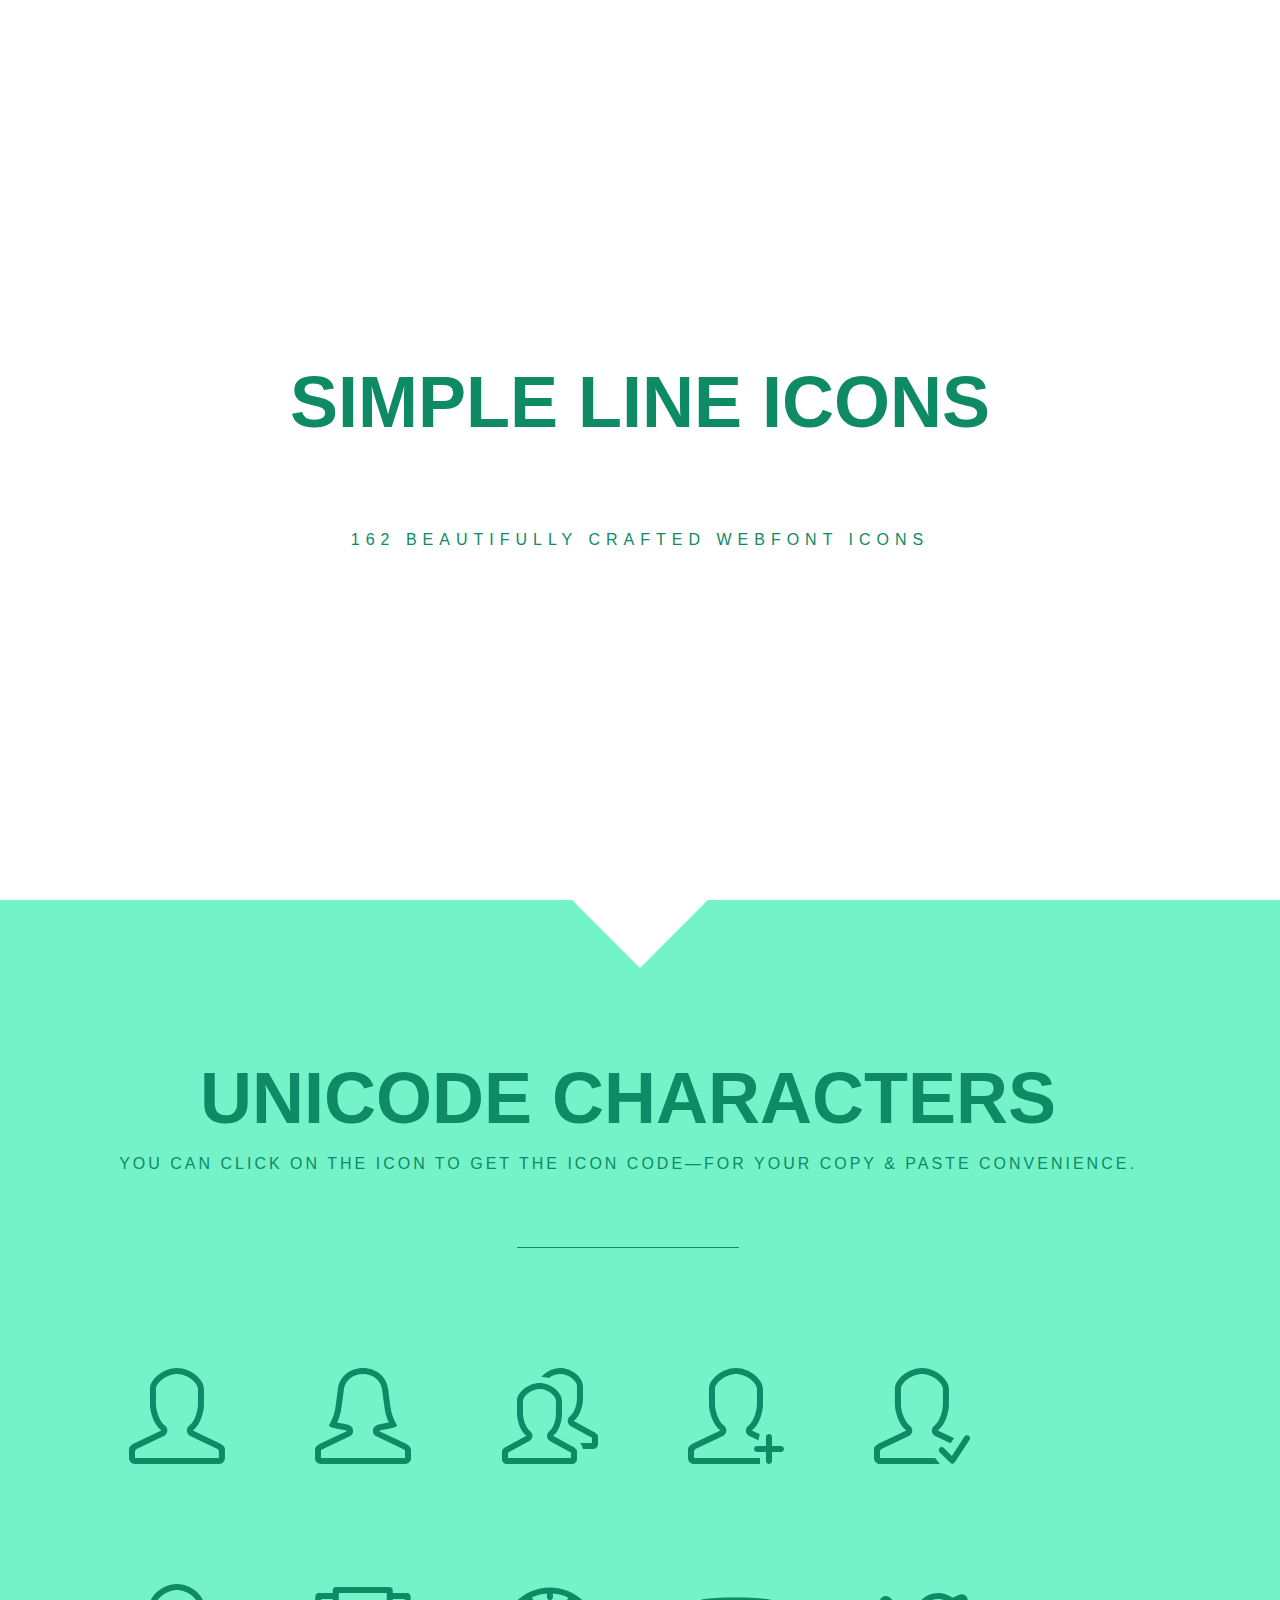
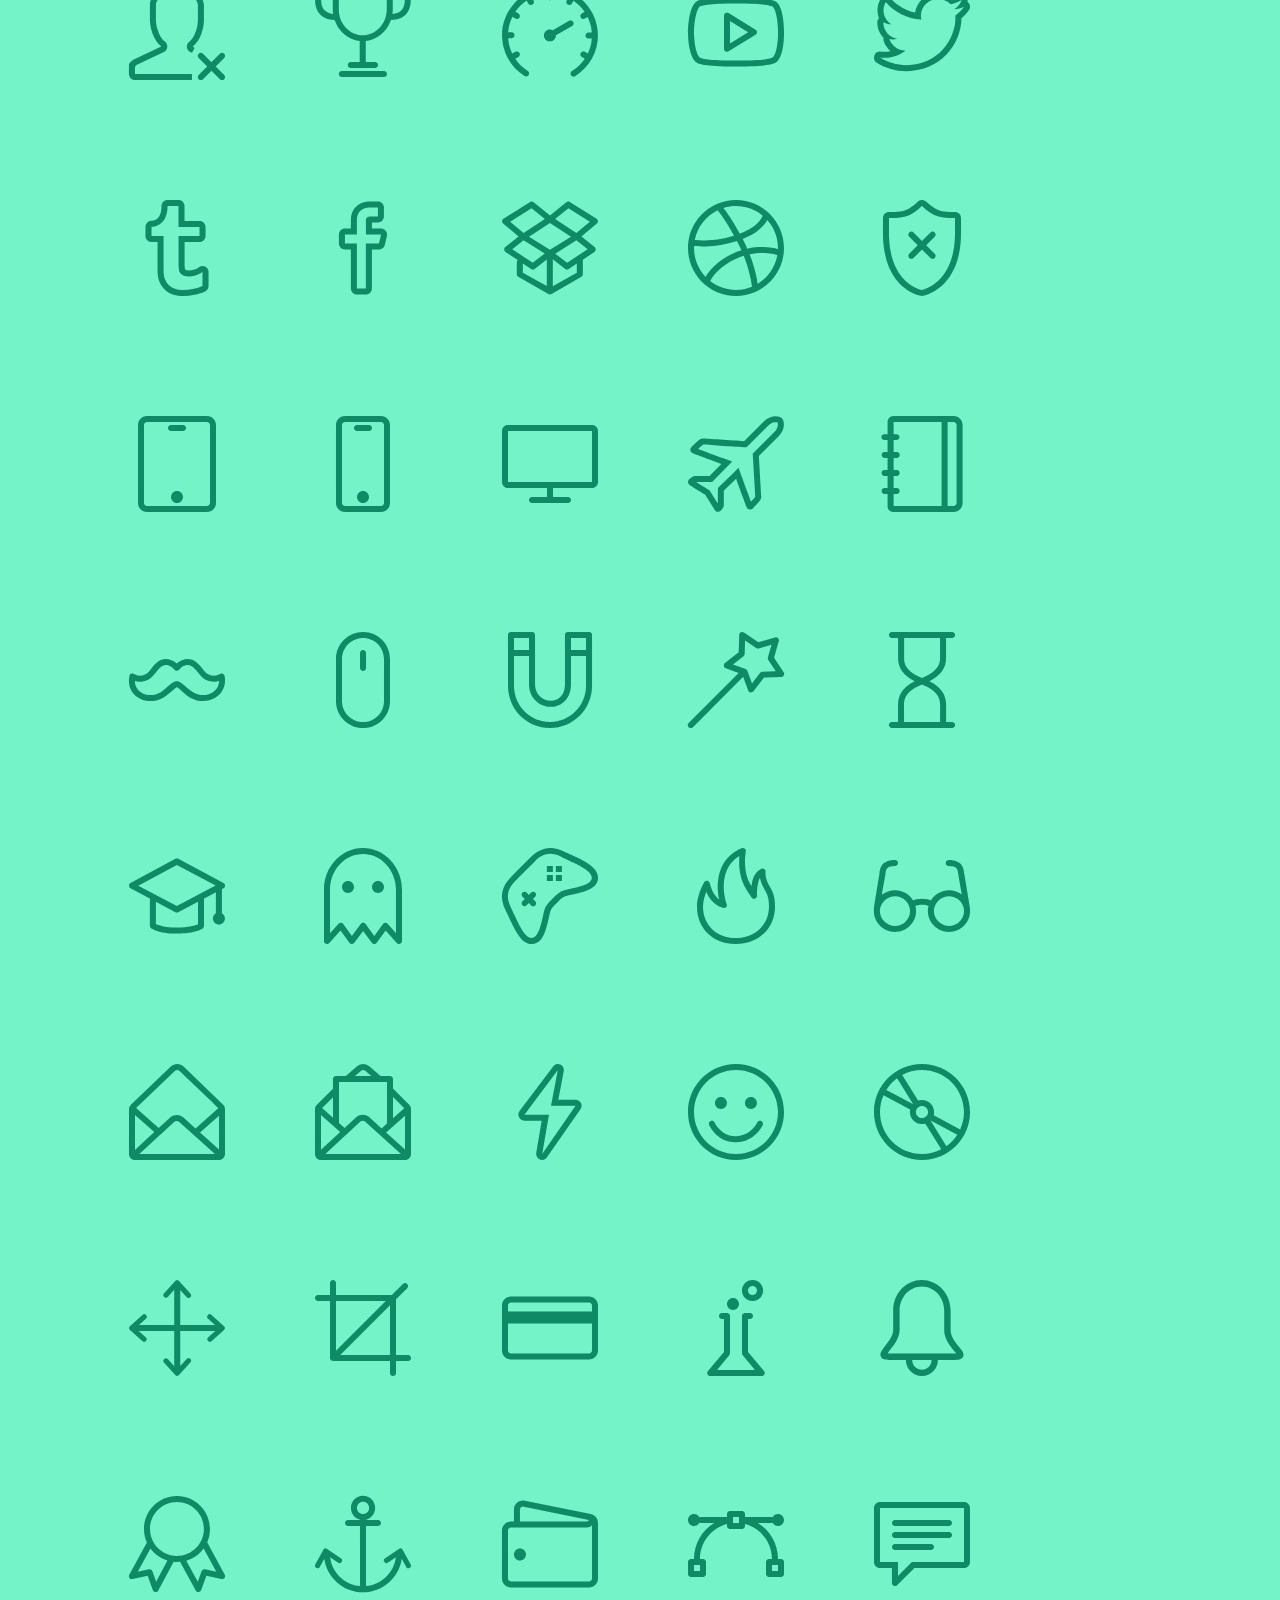
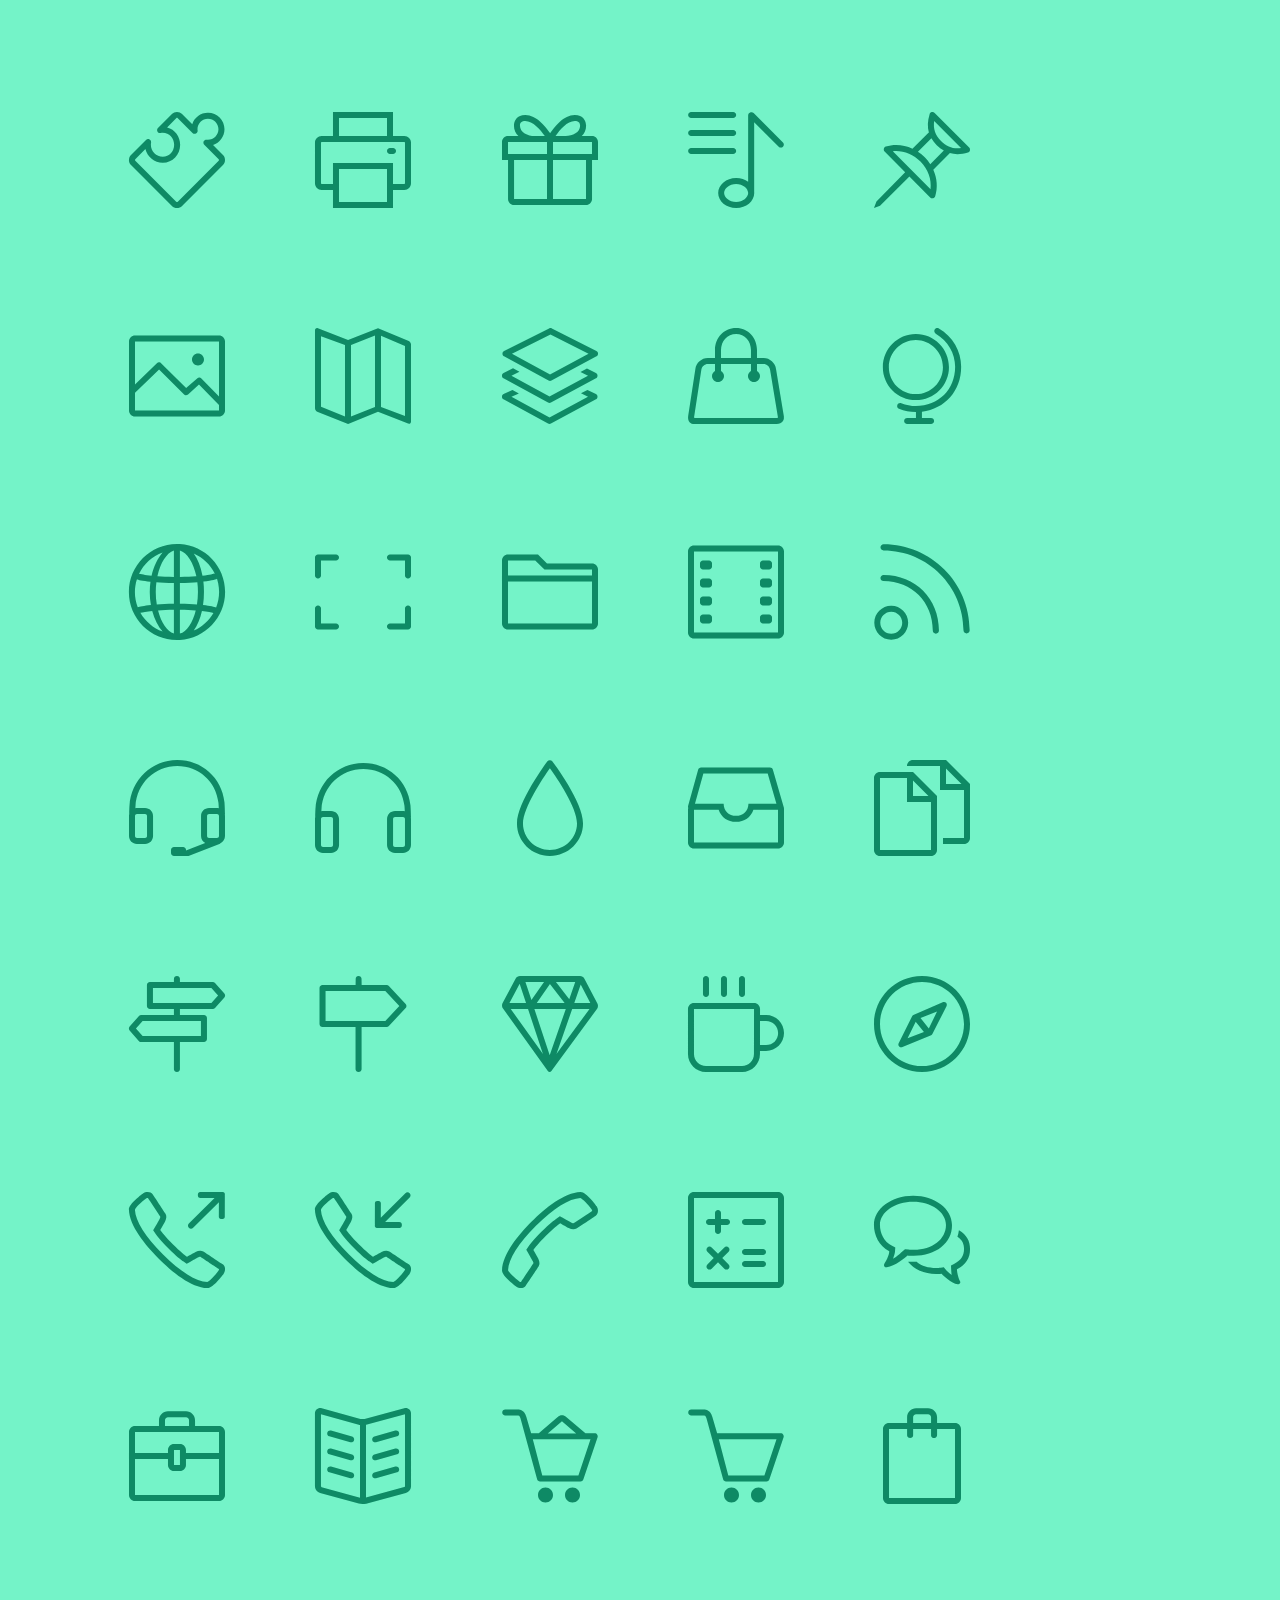
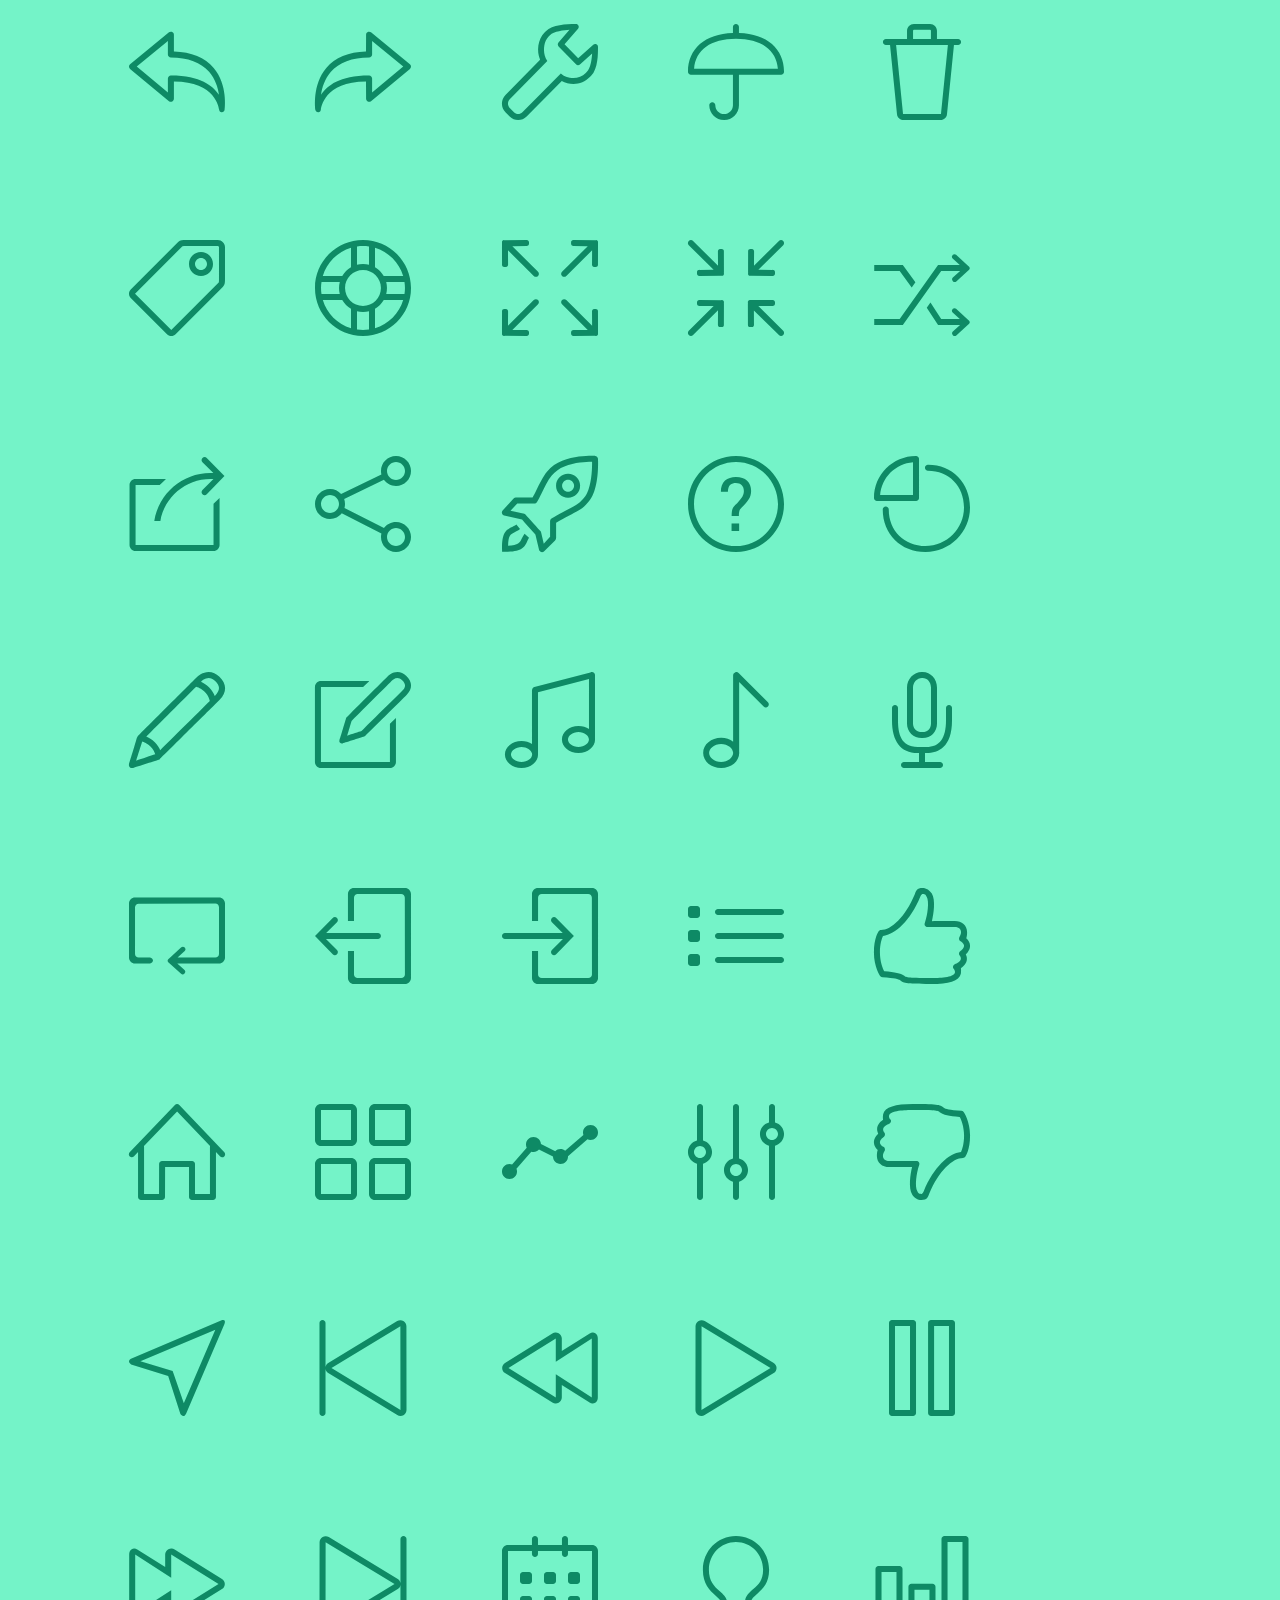
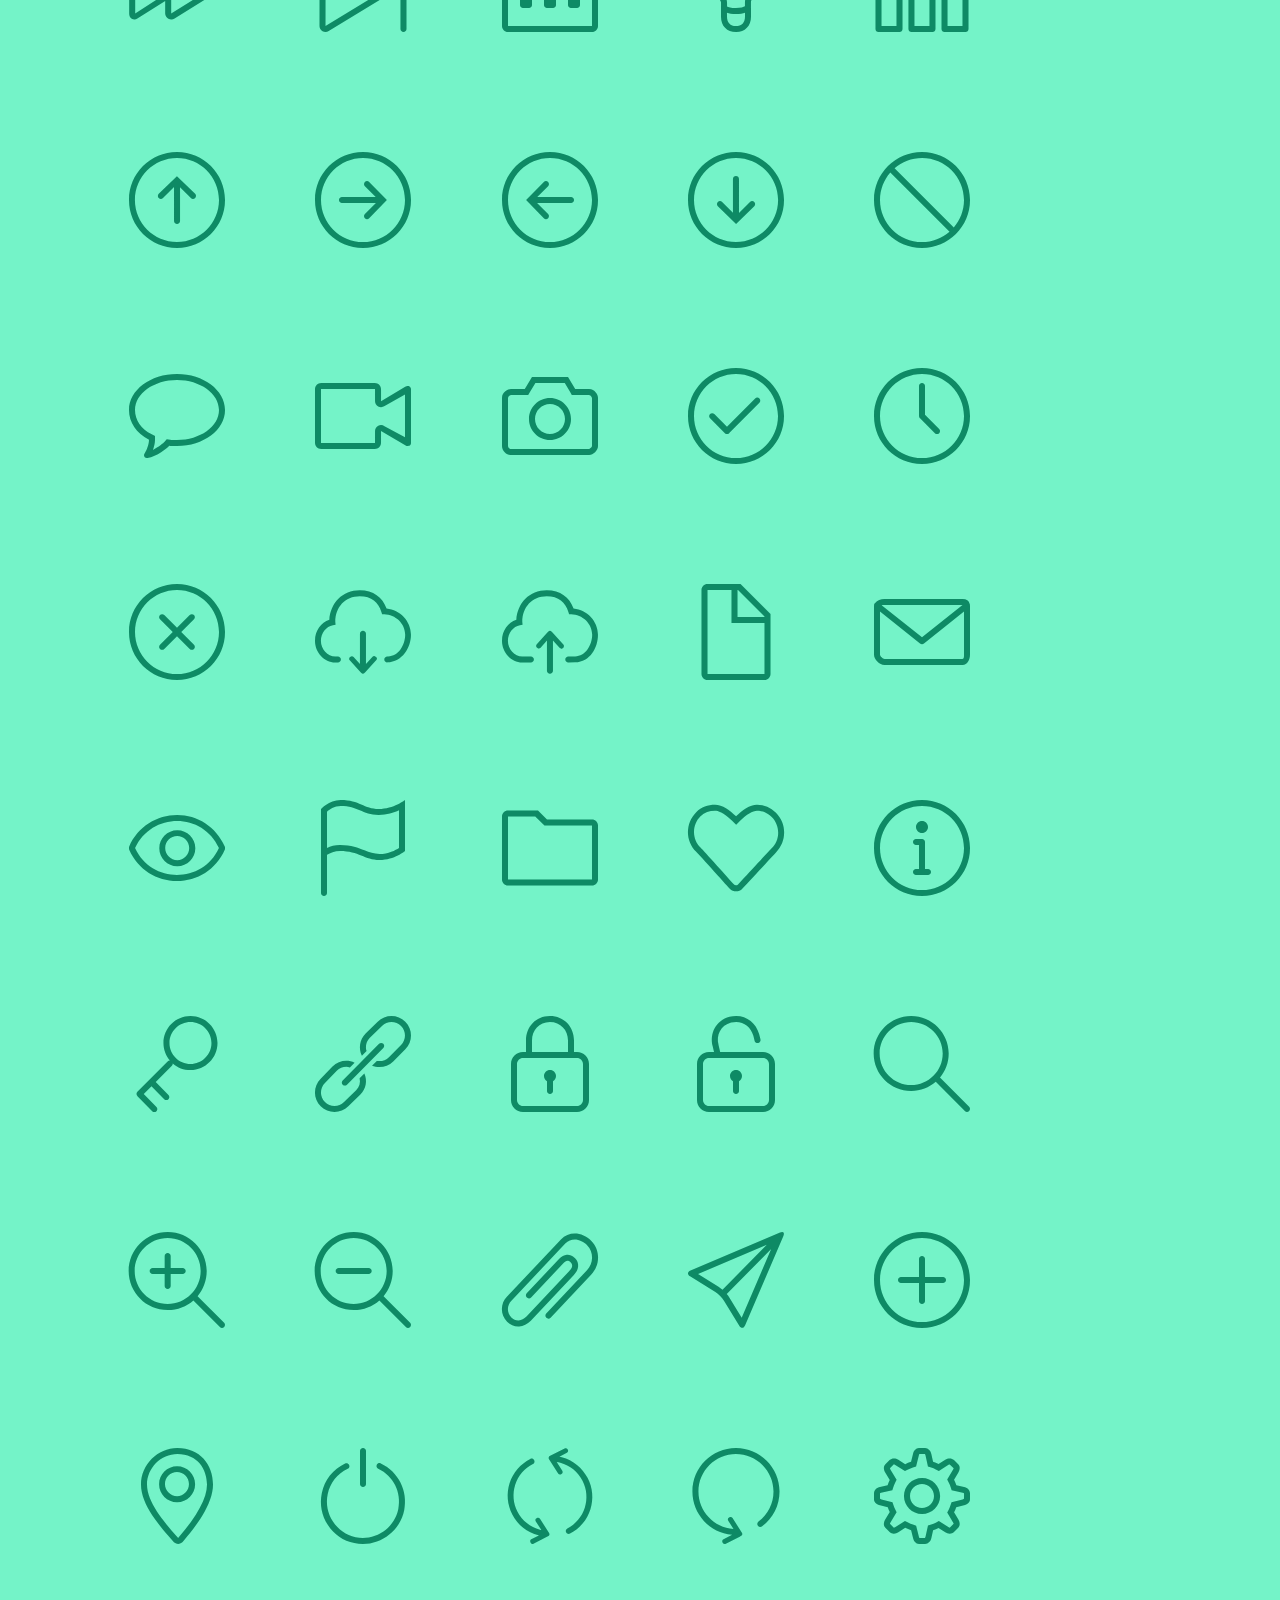
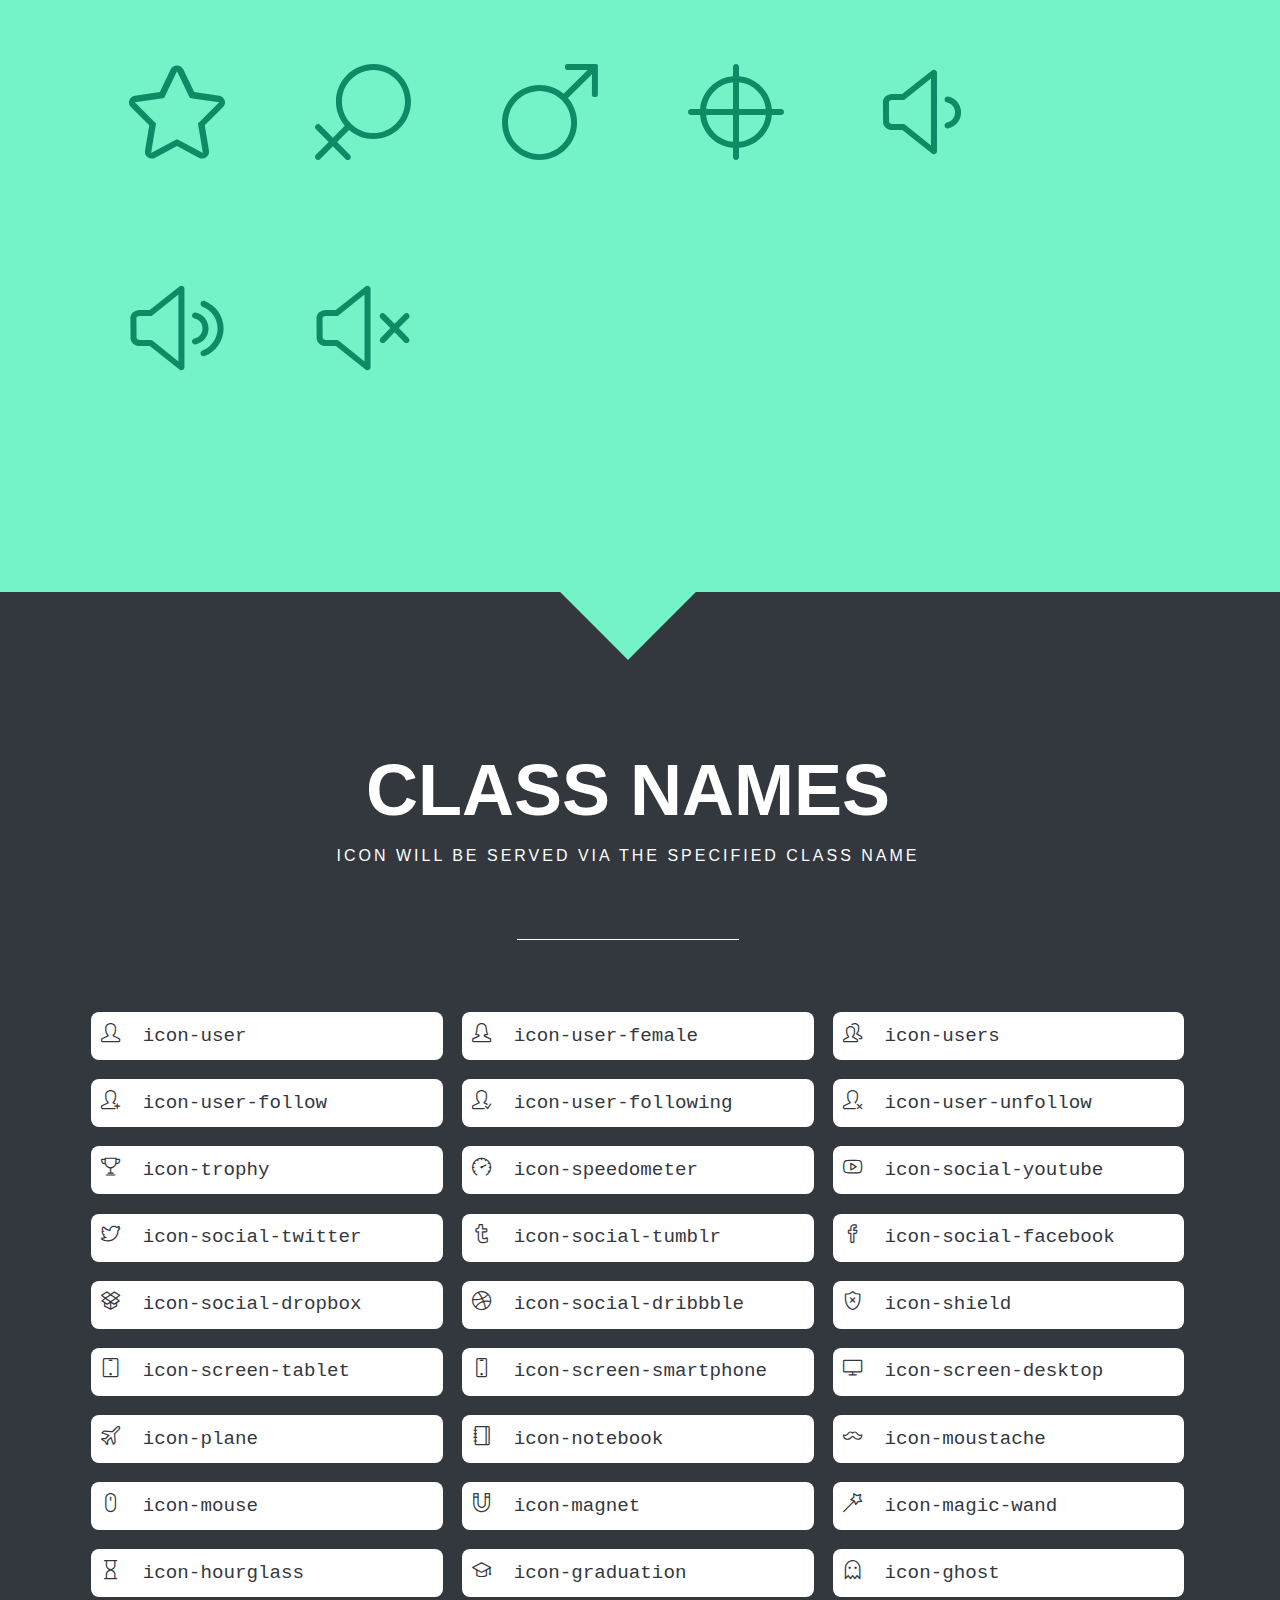
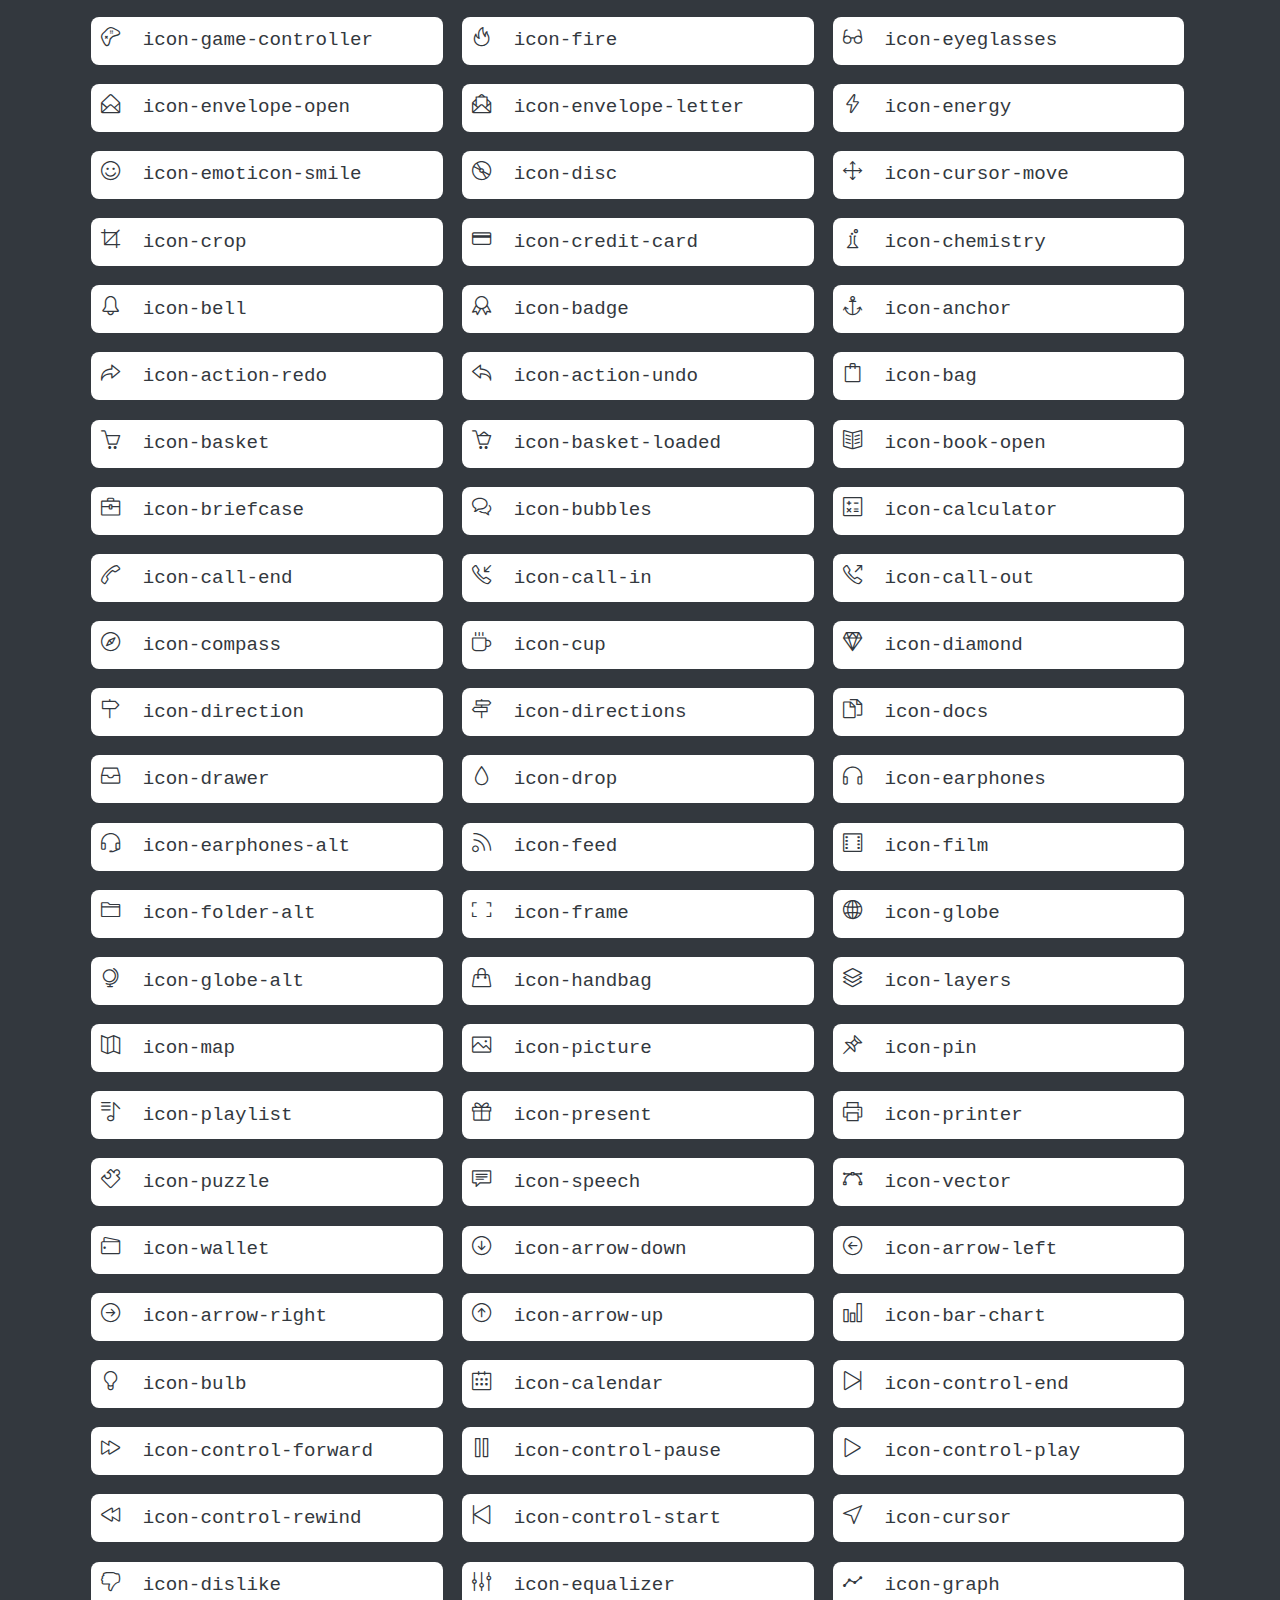
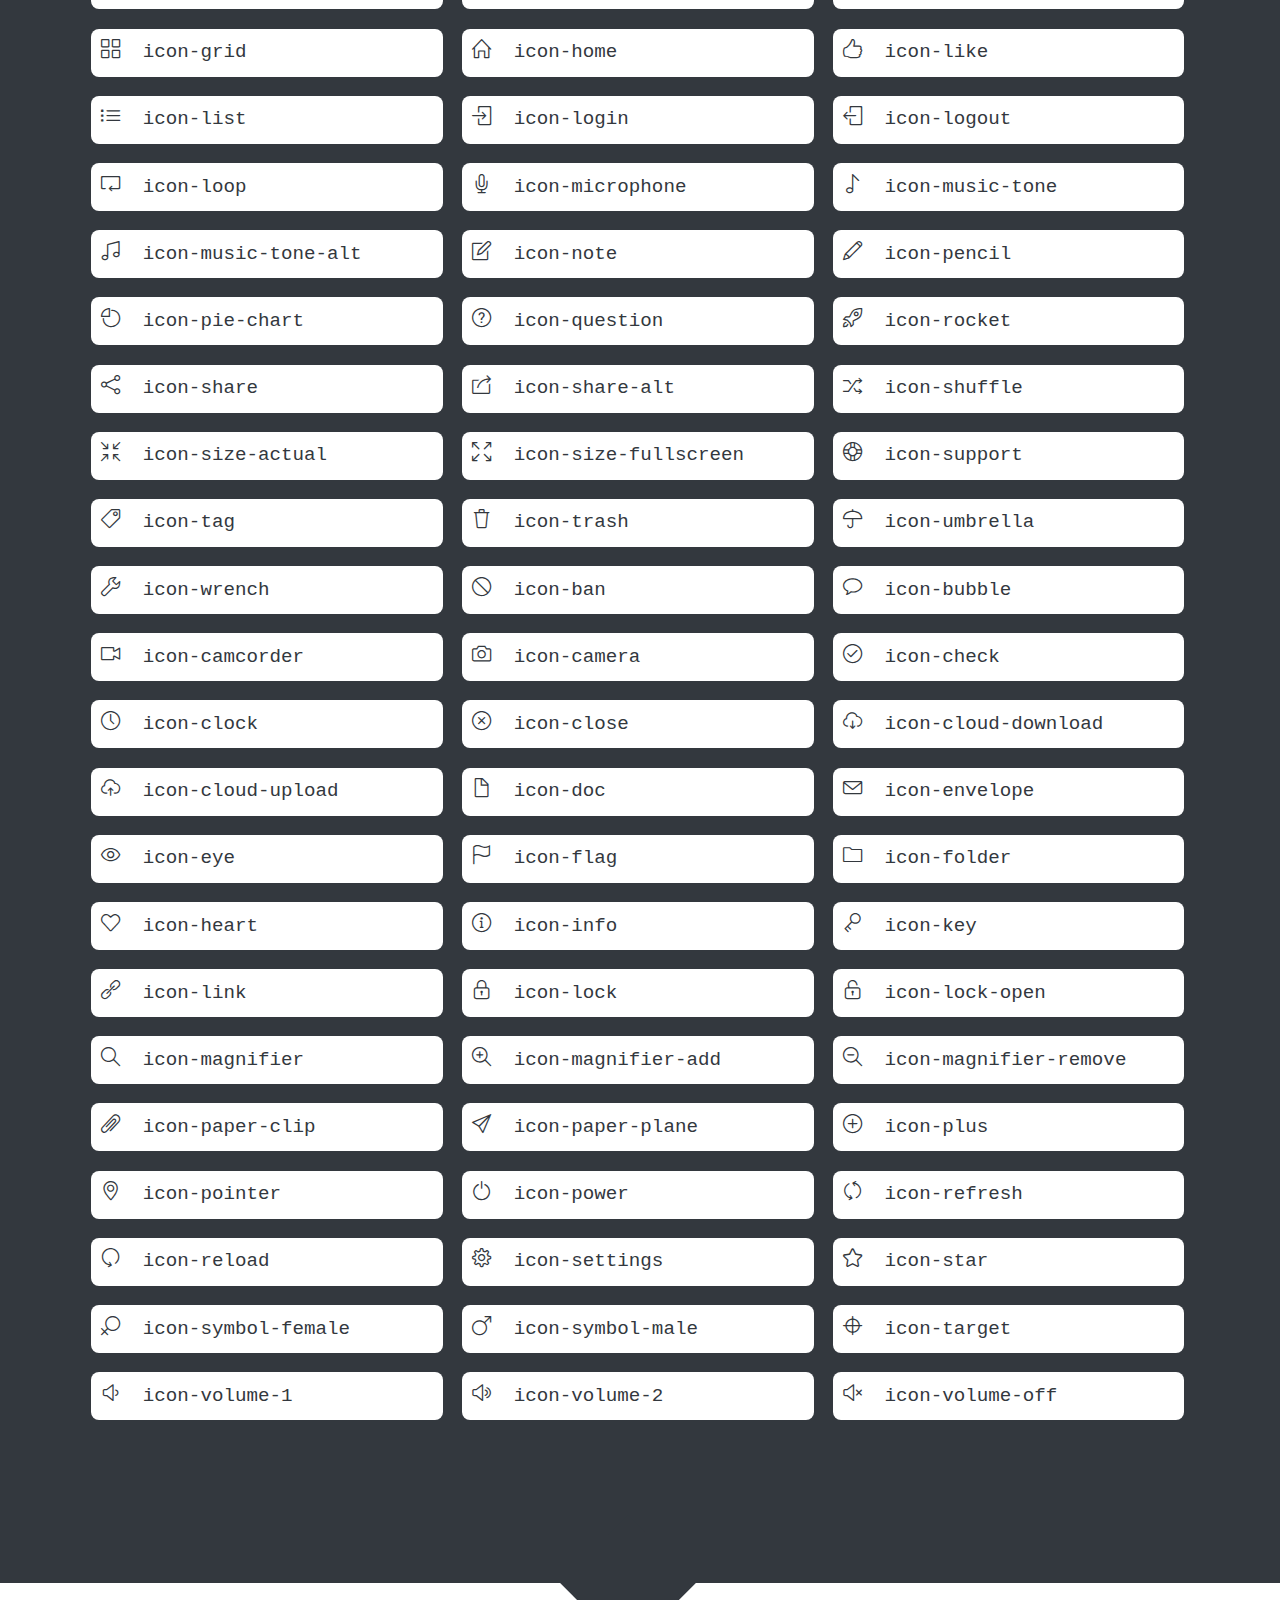
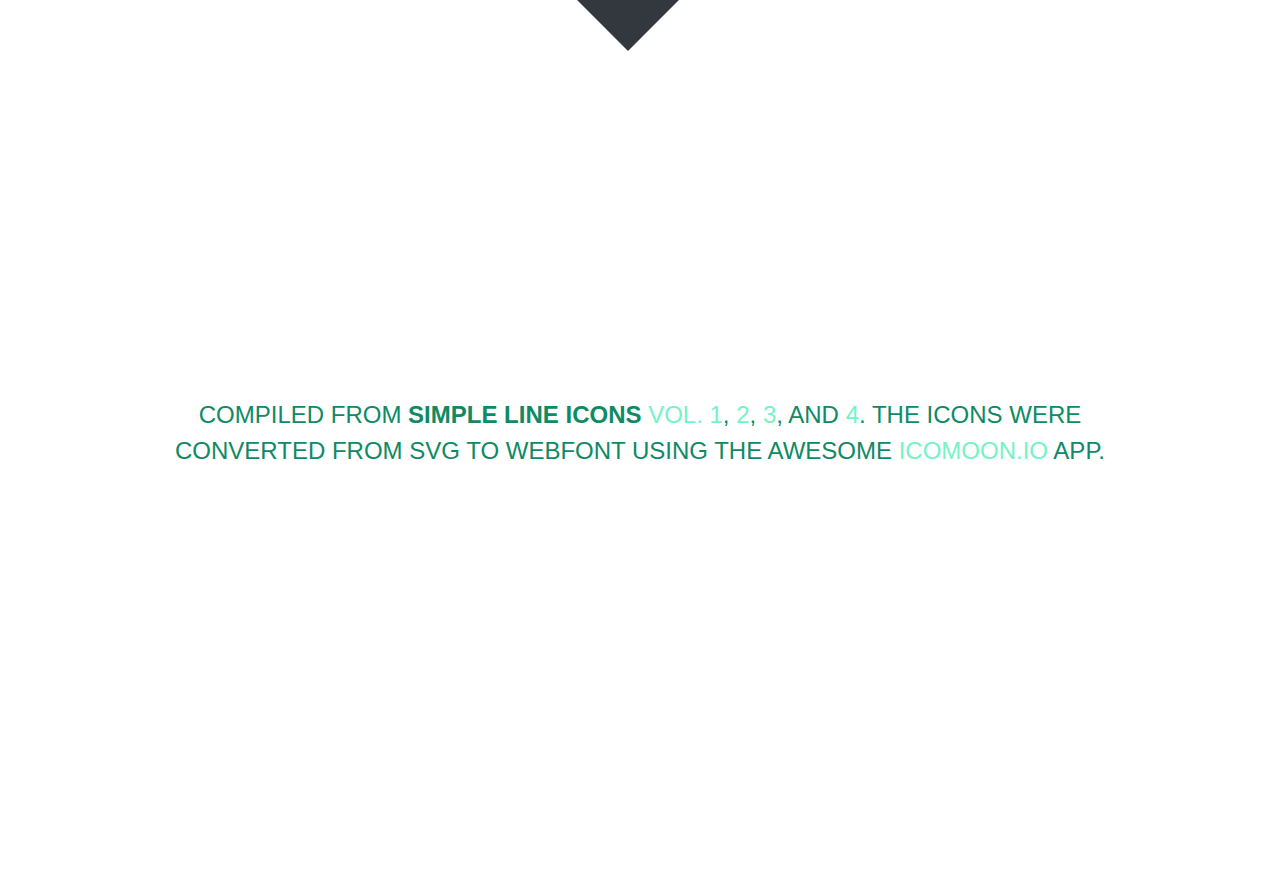
<file: assets/plugins/line-icons/index.html>
<!doctype html>
<html>
<head>
	<meta charset="utf-8">
	<meta name="viewport" content="width=device-width, initial-scale=1, maximum-scale=1, user-scalable=no">
	<title>Simple Line Icons</title>
	<link rel="stylesheet" href="style.css">
	<link rel="stylesheet" href="line-icons.css">

	<!--[if lte IE 7]><script src="icons-lte-ie7.js"></script><![endif]-->
</head>

</head>
<body>
	<div class="page">
		<div id="wH"></div>
		<header class="masthead" id="masthead">
			<hgroup>
				<h1>Simple Line Icons</h1>
				<h2>162 beautifully crafted webfont icons</h2>
			</hgroup>
			<!--<h1>Your font contains the following glyphs</h1>
			<p>The generated SVG font can be imported back to <a href="http://icomoon.io/app">IcoMoon</a> for modification.</p>-->
		</header>

		<section class="glyphs" id="glyphs">
			<header>
				<hgroup>
					<h1>Unicode Characters</h1>
					<h2>You can click on the icon to get the icon code&mdash;for your copy &amp; paste convenience.</h2>
				</hgroup>
			</header>

			<div class="glyph">
				<span class="glyph-item mega" aria-hidden="true" data-icon="&#xe005;" data-js-prompt="&amp;#xe005;"></span>
			</div>
			<div class="glyph">
				<span class="glyph-item mega" aria-hidden="true" data-icon="&#xe000;" data-js-prompt="&amp;#xe000;"></span>
			</div>
			<div class="glyph">
				<span class="glyph-item mega" aria-hidden="true" data-icon="&#xe001;" data-js-prompt="&amp;#xe001;"></span>
			</div>
			<div class="glyph">
				<span class="glyph-item mega" aria-hidden="true" data-icon="&#xe002;" data-js-prompt="&amp;#xe002;"></span>
			</div>
			<div class="glyph">
				<span class="glyph-item mega" aria-hidden="true" data-icon="&#xe003;" data-js-prompt="&amp;#xe003;"></span>
			</div>
			<div class="glyph">
				<span class="glyph-item mega" aria-hidden="true" data-icon="&#xe004;" data-js-prompt="&amp;#xe004;"></span>
			</div>
			<div class="glyph">
				<span class="glyph-item mega" aria-hidden="true" data-icon="&#xe006;" data-js-prompt="&amp;#xe006;"></span>
			</div>
			<div class="glyph">
				<span class="glyph-item mega" aria-hidden="true" data-icon="&#xe007;" data-js-prompt="&amp;#xe007;"></span>
			</div>
			<div class="glyph">
				<span class="glyph-item mega" aria-hidden="true" data-icon="&#xe008;" data-js-prompt="&amp;#xe008;"></span>
			</div>
			<div class="glyph">
				<span class="glyph-item mega" aria-hidden="true" data-icon="&#xe009;" data-js-prompt="&amp;#xe009;"></span>
			</div>
			<div class="glyph">
				<span class="glyph-item mega" aria-hidden="true" data-icon="&#xe00a;" data-js-prompt="&amp;#xe00a;"></span>
			</div>
			<div class="glyph">
				<span class="glyph-item mega" aria-hidden="true" data-icon="&#xe00b;" data-js-prompt="&amp;#xe00b;"></span>
			</div>
			<div class="glyph">
				<span class="glyph-item mega" aria-hidden="true" data-icon="&#xe00c;" data-js-prompt="&amp;#xe00c;"></span>
			</div>
			<div class="glyph">
				<span class="glyph-item mega" aria-hidden="true" data-icon="&#xe00d;" data-js-prompt="&amp;#xe00d;"></span>
			</div>
			<div class="glyph">
				<span class="glyph-item mega" aria-hidden="true" data-icon="&#xe00e;" data-js-prompt="&amp;#xe00e;"></span>
			</div>
			<div class="glyph">
				<span class="glyph-item mega" aria-hidden="true" data-icon="&#xe00f;" data-js-prompt="&amp;#xe00f;"></span>
			</div>
			<div class="glyph">
				<span class="glyph-item mega" aria-hidden="true" data-icon="&#xe010;" data-js-prompt="&amp;#xe010;"></span>
			</div>
			<div class="glyph">
				<span class="glyph-item mega" aria-hidden="true" data-icon="&#xe011;" data-js-prompt="&amp;#xe011;"></span>
			</div>
			<div class="glyph">
				<span class="glyph-item mega" aria-hidden="true" data-icon="&#xe012;" data-js-prompt="&amp;#xe012;"></span>
			</div>
			<div class="glyph">
				<span class="glyph-item mega" aria-hidden="true" data-icon="&#xe013;" data-js-prompt="&amp;#xe013;"></span>
			</div>
			<div class="glyph">
				<span class="glyph-item mega" aria-hidden="true" data-icon="&#xe014;" data-js-prompt="&amp;#xe014;"></span>
			</div>
			<div class="glyph">
				<span class="glyph-item mega" aria-hidden="true" data-icon="&#xe015;" data-js-prompt="&amp;#xe015;"></span>
			</div>
			<div class="glyph">
				<span class="glyph-item mega" aria-hidden="true" data-icon="&#xe016;" data-js-prompt="&amp;#xe016;"></span>
			</div>
			<div class="glyph">
				<span class="glyph-item mega" aria-hidden="true" data-icon="&#xe017;" data-js-prompt="&amp;#xe017;"></span>
			</div>
			<div class="glyph">
				<span class="glyph-item mega" aria-hidden="true" data-icon="&#xe018;" data-js-prompt="&amp;#xe018;"></span>
			</div>
			<div class="glyph">
				<span class="glyph-item mega" aria-hidden="true" data-icon="&#xe019;" data-js-prompt="&amp;#xe019;"></span>
			</div>
			<div class="glyph">
				<span class="glyph-item mega" aria-hidden="true" data-icon="&#xe01a;" data-js-prompt="&amp;#xe01a;"></span>
			</div>
			<div class="glyph">
				<span class="glyph-item mega" aria-hidden="true" data-icon="&#xe01b;" data-js-prompt="&amp;#xe01b;"></span>
			</div>
			<div class="glyph">
				<span class="glyph-item mega" aria-hidden="true" data-icon="&#xe01c;" data-js-prompt="&amp;#xe01c;"></span>
			</div>
			<div class="glyph">
				<span class="glyph-item mega" aria-hidden="true" data-icon="&#xe01d;" data-js-prompt="&amp;#xe01d;"></span>
			</div>
			<div class="glyph">
				<span class="glyph-item mega" aria-hidden="true" data-icon="&#xe01e;" data-js-prompt="&amp;#xe01e;"></span>
			</div>
			<div class="glyph">
				<span class="glyph-item mega" aria-hidden="true" data-icon="&#xe01f;" data-js-prompt="&amp;#xe01f;"></span>
			</div>
			<div class="glyph">
				<span class="glyph-item mega" aria-hidden="true" data-icon="&#xe020;" data-js-prompt="&amp;#xe020;"></span>
			</div>
			<div class="glyph">
				<span class="glyph-item mega" aria-hidden="true" data-icon="&#xe021;" data-js-prompt="&amp;#xe021;"></span>
			</div>
			<div class="glyph">
				<span class="glyph-item mega" aria-hidden="true" data-icon="&#xe022;" data-js-prompt="&amp;#xe022;"></span>
			</div>
			<div class="glyph">
				<span class="glyph-item mega" aria-hidden="true" data-icon="&#xe023;" data-js-prompt="&amp;#xe023;"></span>
			</div>
			<div class="glyph">
				<span class="glyph-item mega" aria-hidden="true" data-icon="&#xe024;" data-js-prompt="&amp;#xe024;"></span>
			</div>
			<div class="glyph">
				<span class="glyph-item mega" aria-hidden="true" data-icon="&#xe025;" data-js-prompt="&amp;#xe025;"></span>
			</div>
			<div class="glyph">
				<span class="glyph-item mega" aria-hidden="true" data-icon="&#xe026;" data-js-prompt="&amp;#xe026;"></span>
			</div>
			<div class="glyph">
				<span class="glyph-item mega" aria-hidden="true" data-icon="&#xe027;" data-js-prompt="&amp;#xe027;"></span>
			</div>
			<div class="glyph">
				<span class="glyph-item mega" aria-hidden="true" data-icon="&#xe028;" data-js-prompt="&amp;#xe028;"></span>
			</div>
			<div class="glyph">
				<span class="glyph-item mega" aria-hidden="true" data-icon="&#xe029;" data-js-prompt="&amp;#xe029;"></span>
			</div>
			<div class="glyph">
				<span class="glyph-item mega" aria-hidden="true" data-icon="&#xe02a;" data-js-prompt="&amp;#xe02a;"></span>
			</div>
			<div class="glyph">
				<span class="glyph-item mega" aria-hidden="true" data-icon="&#xe02b;" data-js-prompt="&amp;#xe02b;"></span>
			</div>
			<div class="glyph">
				<span class="glyph-item mega" aria-hidden="true" data-icon="&#xe02c;" data-js-prompt="&amp;#xe02c;"></span>
			</div>
			<div class="glyph">
				<span class="glyph-item mega" aria-hidden="true" data-icon="&#xe02d;" data-js-prompt="&amp;#xe02d;"></span>
			</div>
			<div class="glyph">
				<span class="glyph-item mega" aria-hidden="true" data-icon="&#xe02e;" data-js-prompt="&amp;#xe02e;"></span>
			</div>
			<div class="glyph">
				<span class="glyph-item mega" aria-hidden="true" data-icon="&#xe02f;" data-js-prompt="&amp;#xe02f;"></span>
			</div>
			<div class="glyph">
				<span class="glyph-item mega" aria-hidden="true" data-icon="&#xe030;" data-js-prompt="&amp;#xe030;"></span>
			</div>
			<div class="glyph">
				<span class="glyph-item mega" aria-hidden="true" data-icon="&#xe031;" data-js-prompt="&amp;#xe031;"></span>
			</div>
			<div class="glyph">
				<span class="glyph-item mega" aria-hidden="true" data-icon="&#xe032;" data-js-prompt="&amp;#xe032;"></span>
			</div>
			<div class="glyph">
				<span class="glyph-item mega" aria-hidden="true" data-icon="&#xe033;" data-js-prompt="&amp;#xe033;"></span>
			</div>
			<div class="glyph">
				<span class="glyph-item mega" aria-hidden="true" data-icon="&#xe034;" data-js-prompt="&amp;#xe034;"></span>
			</div>
			<div class="glyph">
				<span class="glyph-item mega" aria-hidden="true" data-icon="&#xe035;" data-js-prompt="&amp;#xe035;"></span>
			</div>
			<div class="glyph">
				<span class="glyph-item mega" aria-hidden="true" data-icon="&#xe036;" data-js-prompt="&amp;#xe036;"></span>
			</div>
			<div class="glyph">
				<span class="glyph-item mega" aria-hidden="true" data-icon="&#xe037;" data-js-prompt="&amp;#xe037;"></span>
			</div>
			<div class="glyph">
				<span class="glyph-item mega" aria-hidden="true" data-icon="&#xe038;" data-js-prompt="&amp;#xe038;"></span>
			</div>
			<div class="glyph">
				<span class="glyph-item mega" aria-hidden="true" data-icon="&#xe039;" data-js-prompt="&amp;#xe039;"></span>
			</div>
			<div class="glyph">
				<span class="glyph-item mega" aria-hidden="true" data-icon="&#xe03a;" data-js-prompt="&amp;#xe03a;"></span>
			</div>
			<div class="glyph">
				<span class="glyph-item mega" aria-hidden="true" data-icon="&#xe03b;" data-js-prompt="&amp;#xe03b;"></span>
			</div>
			<div class="glyph">
				<span class="glyph-item mega" aria-hidden="true" data-icon="&#xe03c;" data-js-prompt="&amp;#xe03c;"></span>
			</div>
			<div class="glyph">
				<span class="glyph-item mega" aria-hidden="true" data-icon="&#xe03d;" data-js-prompt="&amp;#xe03d;"></span>
			</div>
			<div class="glyph">
				<span class="glyph-item mega" aria-hidden="true" data-icon="&#xe03e;" data-js-prompt="&amp;#xe03e;"></span>
			</div>
			<div class="glyph">
				<span class="glyph-item mega" aria-hidden="true" data-icon="&#xe03f;" data-js-prompt="&amp;#xe03f;"></span>
			</div>
			<div class="glyph">
				<span class="glyph-item mega" aria-hidden="true" data-icon="&#xe040;" data-js-prompt="&amp;#xe040;"></span>
			</div>
			<div class="glyph">
				<span class="glyph-item mega" aria-hidden="true" data-icon="&#xe041;" data-js-prompt="&amp;#xe041;"></span>
			</div>
			<div class="glyph">
				<span class="glyph-item mega" aria-hidden="true" data-icon="&#xe042;" data-js-prompt="&amp;#xe042;"></span>
			</div>
			<div class="glyph">
				<span class="glyph-item mega" aria-hidden="true" data-icon="&#xe043;" data-js-prompt="&amp;#xe043;"></span>
			</div>
			<div class="glyph">
				<span class="glyph-item mega" aria-hidden="true" data-icon="&#xe044;" data-js-prompt="&amp;#xe044;"></span>
			</div>
			<div class="glyph">
				<span class="glyph-item mega" aria-hidden="true" data-icon="&#xe045;" data-js-prompt="&amp;#xe045;"></span>
			</div>
			<div class="glyph">
				<span class="glyph-item mega" aria-hidden="true" data-icon="&#xe046;" data-js-prompt="&amp;#xe046;"></span>
			</div>
			<div class="glyph">
				<span class="glyph-item mega" aria-hidden="true" data-icon="&#xe047;" data-js-prompt="&amp;#xe047;"></span>
			</div>
			<div class="glyph">
				<span class="glyph-item mega" aria-hidden="true" data-icon="&#xe048;" data-js-prompt="&amp;#xe048;"></span>
			</div>
			<div class="glyph">
				<span class="glyph-item mega" aria-hidden="true" data-icon="&#xe049;" data-js-prompt="&amp;#xe049;"></span>
			</div>
			<div class="glyph">
				<span class="glyph-item mega" aria-hidden="true" data-icon="&#xe04a;" data-js-prompt="&amp;#xe04a;"></span>
			</div>
			<div class="glyph">
				<span class="glyph-item mega" aria-hidden="true" data-icon="&#xe04b;" data-js-prompt="&amp;#xe04b;"></span>
			</div>
			<div class="glyph">
				<span class="glyph-item mega" aria-hidden="true" data-icon="&#xe04c;" data-js-prompt="&amp;#xe04c;"></span>
			</div>
			<div class="glyph">
				<span class="glyph-item mega" aria-hidden="true" data-icon="&#xe04d;" data-js-prompt="&amp;#xe04d;"></span>
			</div>
			<div class="glyph">
				<span class="glyph-item mega" aria-hidden="true" data-icon="&#xe04e;" data-js-prompt="&amp;#xe04e;"></span>
			</div>
			<div class="glyph">
				<span class="glyph-item mega" aria-hidden="true" data-icon="&#xe04f;" data-js-prompt="&amp;#xe04f;"></span>
			</div>
			<div class="glyph">
				<span class="glyph-item mega" aria-hidden="true" data-icon="&#xe050;" data-js-prompt="&amp;#xe050;"></span>
			</div>
			<div class="glyph">
				<span class="glyph-item mega" aria-hidden="true" data-icon="&#xe051;" data-js-prompt="&amp;#xe051;"></span>
			</div>
			<div class="glyph">
				<span class="glyph-item mega" aria-hidden="true" data-icon="&#xe052;" data-js-prompt="&amp;#xe052;"></span>
			</div>
			<div class="glyph">
				<span class="glyph-item mega" aria-hidden="true" data-icon="&#xe053;" data-js-prompt="&amp;#xe053;"></span>
			</div>
			<div class="glyph">
				<span class="glyph-item mega" aria-hidden="true" data-icon="&#xe054;" data-js-prompt="&amp;#xe054;"></span>
			</div>
			<div class="glyph">
				<span class="glyph-item mega" aria-hidden="true" data-icon="&#xe055;" data-js-prompt="&amp;#xe055;"></span>
			</div>
			<div class="glyph">
				<span class="glyph-item mega" aria-hidden="true" data-icon="&#xe056;" data-js-prompt="&amp;#xe056;"></span>
			</div>
			<div class="glyph">
				<span class="glyph-item mega" aria-hidden="true" data-icon="&#xe057;" data-js-prompt="&amp;#xe057;"></span>
			</div>
			<div class="glyph">
				<span class="glyph-item mega" aria-hidden="true" data-icon="&#xe058;" data-js-prompt="&amp;#xe058;"></span>
			</div>
			<div class="glyph">
				<span class="glyph-item mega" aria-hidden="true" data-icon="&#xe059;" data-js-prompt="&amp;#xe059;"></span>
			</div>
			<div class="glyph">
				<span class="glyph-item mega" aria-hidden="true" data-icon="&#xe05a;" data-js-prompt="&amp;#xe05a;"></span>
			</div>
			<div class="glyph">
				<span class="glyph-item mega" aria-hidden="true" data-icon="&#xe05b;" data-js-prompt="&amp;#xe05b;"></span>
			</div>
			<div class="glyph">
				<span class="glyph-item mega" aria-hidden="true" data-icon="&#xe05c;" data-js-prompt="&amp;#xe05c;"></span>
			</div>
			<div class="glyph">
				<span class="glyph-item mega" aria-hidden="true" data-icon="&#xe05d;" data-js-prompt="&amp;#xe05d;"></span>
			</div>
			<div class="glyph">
				<span class="glyph-item mega" aria-hidden="true" data-icon="&#xe05e;" data-js-prompt="&amp;#xe05e;"></span>
			</div>
			<div class="glyph">
				<span class="glyph-item mega" aria-hidden="true" data-icon="&#xe05f;" data-js-prompt="&amp;#xe05f;"></span>
			</div>
			<div class="glyph">
				<span class="glyph-item mega" aria-hidden="true" data-icon="&#xe060;" data-js-prompt="&amp;#xe060;"></span>
			</div>
			<div class="glyph">
				<span class="glyph-item mega" aria-hidden="true" data-icon="&#xe061;" data-js-prompt="&amp;#xe061;"></span>
			</div>
			<div class="glyph">
				<span class="glyph-item mega" aria-hidden="true" data-icon="&#xe062;" data-js-prompt="&amp;#xe062;"></span>
			</div>
			<div class="glyph">
				<span class="glyph-item mega" aria-hidden="true" data-icon="&#xe063;" data-js-prompt="&amp;#xe063;"></span>
			</div>
			<div class="glyph">
				<span class="glyph-item mega" aria-hidden="true" data-icon="&#xe064;" data-js-prompt="&amp;#xe064;"></span>
			</div>
			<div class="glyph">
				<span class="glyph-item mega" aria-hidden="true" data-icon="&#xe065;" data-js-prompt="&amp;#xe065;"></span>
			</div>
			<div class="glyph">
				<span class="glyph-item mega" aria-hidden="true" data-icon="&#xe066;" data-js-prompt="&amp;#xe066;"></span>
			</div>
			<div class="glyph">
				<span class="glyph-item mega" aria-hidden="true" data-icon="&#xe067;" data-js-prompt="&amp;#xe067;"></span>
			</div>
			<div class="glyph">
				<span class="glyph-item mega" aria-hidden="true" data-icon="&#xe068;" data-js-prompt="&amp;#xe068;"></span>
			</div>
			<div class="glyph">
				<span class="glyph-item mega" aria-hidden="true" data-icon="&#xe069;" data-js-prompt="&amp;#xe069;"></span>
			</div>
			<div class="glyph">
				<span class="glyph-item mega" aria-hidden="true" data-icon="&#xe06a;" data-js-prompt="&amp;#xe06a;"></span>
			</div>
			<div class="glyph">
				<span class="glyph-item mega" aria-hidden="true" data-icon="&#xe06b;" data-js-prompt="&amp;#xe06b;"></span>
			</div>
			<div class="glyph">
				<span class="glyph-item mega" aria-hidden="true" data-icon="&#xe06c;" data-js-prompt="&amp;#xe06c;"></span>
			</div>
			<div class="glyph">
				<span class="glyph-item mega" aria-hidden="true" data-icon="&#xe06d;" data-js-prompt="&amp;#xe06d;"></span>
			</div>
			<div class="glyph">
				<span class="glyph-item mega" aria-hidden="true" data-icon="&#xe06e;" data-js-prompt="&amp;#xe06e;"></span>
			</div>
			<div class="glyph">
				<span class="glyph-item mega" aria-hidden="true" data-icon="&#xe06f;" data-js-prompt="&amp;#xe06f;"></span>
			</div>
			<div class="glyph">
				<span class="glyph-item mega" aria-hidden="true" data-icon="&#xe070;" data-js-prompt="&amp;#xe070;"></span>
			</div>
			<div class="glyph">
				<span class="glyph-item mega" aria-hidden="true" data-icon="&#xe071;" data-js-prompt="&amp;#xe071;"></span>
			</div>
			<div class="glyph">
				<span class="glyph-item mega" aria-hidden="true" data-icon="&#xe072;" data-js-prompt="&amp;#xe072;"></span>
			</div>
			<div class="glyph">
				<span class="glyph-item mega" aria-hidden="true" data-icon="&#xe073;" data-js-prompt="&amp;#xe073;"></span>
			</div>
			<div class="glyph">
				<span class="glyph-item mega" aria-hidden="true" data-icon="&#xe074;" data-js-prompt="&amp;#xe074;"></span>
			</div>
			<div class="glyph">
				<span class="glyph-item mega" aria-hidden="true" data-icon="&#xe075;" data-js-prompt="&amp;#xe075;"></span>
			</div>
			<div class="glyph">
				<span class="glyph-item mega" aria-hidden="true" data-icon="&#xe076;" data-js-prompt="&amp;#xe076;"></span>
			</div>
			<div class="glyph">
				<span class="glyph-item mega" aria-hidden="true" data-icon="&#xe077;" data-js-prompt="&amp;#xe077;"></span>
			</div>
			<div class="glyph">
				<span class="glyph-item mega" aria-hidden="true" data-icon="&#xe078;" data-js-prompt="&amp;#xe078;"></span>
			</div>
			<div class="glyph">
				<span class="glyph-item mega" aria-hidden="true" data-icon="&#xe079;" data-js-prompt="&amp;#xe079;"></span>
			</div>
			<div class="glyph">
				<span class="glyph-item mega" aria-hidden="true" data-icon="&#xe07a;" data-js-prompt="&amp;#xe07a;"></span>
			</div>
			<div class="glyph">
				<span class="glyph-item mega" aria-hidden="true" data-icon="&#xe07b;" data-js-prompt="&amp;#xe07b;"></span>
			</div>
			<div class="glyph">
				<span class="glyph-item mega" aria-hidden="true" data-icon="&#xe07c;" data-js-prompt="&amp;#xe07c;"></span>
			</div>
			<div class="glyph">
				<span class="glyph-item mega" aria-hidden="true" data-icon="&#xe07d;" data-js-prompt="&amp;#xe07d;"></span>
			</div>
			<div class="glyph">
				<span class="glyph-item mega" aria-hidden="true" data-icon="&#xe07e;" data-js-prompt="&amp;#xe07e;"></span>
			</div>
			<div class="glyph">
				<span class="glyph-item mega" aria-hidden="true" data-icon="&#xe07f;" data-js-prompt="&amp;#xe07f;"></span>
			</div>
			<div class="glyph">
				<span class="glyph-item mega" aria-hidden="true" data-icon="&#xe080;" data-js-prompt="&amp;#xe080;"></span>
			</div>
			<div class="glyph">
				<span class="glyph-item mega" aria-hidden="true" data-icon="&#xe081;" data-js-prompt="&amp;#xe081;"></span>
			</div>
			<div class="glyph">
				<span class="glyph-item mega" aria-hidden="true" data-icon="&#xe082;" data-js-prompt="&amp;#xe082;"></span>
			</div>
			<div class="glyph">
				<span class="glyph-item mega" aria-hidden="true" data-icon="&#xe083;" data-js-prompt="&amp;#xe083;"></span>
			</div>
			<div class="glyph">
				<span class="glyph-item mega" aria-hidden="true" data-icon="&#xe084;" data-js-prompt="&amp;#xe084;"></span>
			</div>
			<div class="glyph">
				<span class="glyph-item mega" aria-hidden="true" data-icon="&#xe085;" data-js-prompt="&amp;#xe085;"></span>
			</div>
			<div class="glyph">
				<span class="glyph-item mega" aria-hidden="true" data-icon="&#xe086;" data-js-prompt="&amp;#xe086;"></span>
			</div>
			<div class="glyph">
				<span class="glyph-item mega" aria-hidden="true" data-icon="&#xe087;" data-js-prompt="&amp;#xe087;"></span>
			</div>
			<div class="glyph">
				<span class="glyph-item mega" aria-hidden="true" data-icon="&#xe088;" data-js-prompt="&amp;#xe088;"></span>
			</div>
			<div class="glyph">
				<span class="glyph-item mega" aria-hidden="true" data-icon="&#xe089;" data-js-prompt="&amp;#xe089;"></span>
			</div>
			<div class="glyph">
				<span class="glyph-item mega" aria-hidden="true" data-icon="&#xe08a;" data-js-prompt="&amp;#xe08a;"></span>
			</div>
			<div class="glyph">
				<span class="glyph-item mega" aria-hidden="true" data-icon="&#xe08b;" data-js-prompt="&amp;#xe08b;"></span>
			</div>
			<div class="glyph">
				<span class="glyph-item mega" aria-hidden="true" data-icon="&#xe08c;" data-js-prompt="&amp;#xe08c;"></span>
			</div>
			<div class="glyph">
				<span class="glyph-item mega" aria-hidden="true" data-icon="&#xe08d;" data-js-prompt="&amp;#xe08d;"></span>
			</div>
			<div class="glyph">
				<span class="glyph-item mega" aria-hidden="true" data-icon="&#xe08e;" data-js-prompt="&amp;#xe08e;"></span>
			</div>
			<div class="glyph">
				<span class="glyph-item mega" aria-hidden="true" data-icon="&#xe08f;" data-js-prompt="&amp;#xe08f;"></span>
			</div>
			<div class="glyph">
				<span class="glyph-item mega" aria-hidden="true" data-icon="&#xe090;" data-js-prompt="&amp;#xe090;"></span>
			</div>
			<div class="glyph">
				<span class="glyph-item mega" aria-hidden="true" data-icon="&#xe091;" data-js-prompt="&amp;#xe091;"></span>
			</div>
			<div class="glyph">
				<span class="glyph-item mega" aria-hidden="true" data-icon="&#xe092;" data-js-prompt="&amp;#xe092;"></span>
			</div>
			<div class="glyph">
				<span class="glyph-item mega" aria-hidden="true" data-icon="&#xe093;" data-js-prompt="&amp;#xe093;"></span>
			</div>
			<div class="glyph">
				<span class="glyph-item mega" aria-hidden="true" data-icon="&#xe094;" data-js-prompt="&amp;#xe094;"></span>
			</div>
			<div class="glyph">
				<span class="glyph-item mega" aria-hidden="true" data-icon="&#xe095;" data-js-prompt="&amp;#xe095;"></span>
			</div>
			<div class="glyph">
				<span class="glyph-item mega" aria-hidden="true" data-icon="&#xe096;" data-js-prompt="&amp;#xe096;"></span>
			</div>
			<div class="glyph">
				<span class="glyph-item mega" aria-hidden="true" data-icon="&#xe097;" data-js-prompt="&amp;#xe097;"></span>
			</div>
			<div class="glyph">
				<span class="glyph-item mega" aria-hidden="true" data-icon="&#xe098;" data-js-prompt="&amp;#xe098;"></span>
			</div>
			<div class="glyph">
				<span class="glyph-item mega" aria-hidden="true" data-icon="&#xe099;" data-js-prompt="&amp;#xe099;"></span>
			</div>
			<div class="glyph">
				<span class="glyph-item mega" aria-hidden="true" data-icon="&#xe09a;" data-js-prompt="&amp;#xe09a;"></span>
			</div>
			<div class="glyph">
				<span class="glyph-item mega" aria-hidden="true" data-icon="&#xe09b;" data-js-prompt="&amp;#xe09b;"></span>
			</div>
			<div class="glyph">
				<span class="glyph-item mega" aria-hidden="true" data-icon="&#xe09c;" data-js-prompt="&amp;#xe09c;"></span>
			</div>
			<div class="glyph">
				<span class="glyph-item mega" aria-hidden="true" data-icon="&#xe09d;" data-js-prompt="&amp;#xe09d;"></span>
			</div>
			<div class="glyph">
				<span class="glyph-item mega" aria-hidden="true" data-icon="&#xe09e;" data-js-prompt="&amp;#xe09e;"></span>
			</div>
			<div class="glyph">
				<span class="glyph-item mega" aria-hidden="true" data-icon="&#xe09f;" data-js-prompt="&amp;#xe09f;"></span>
			</div>
			<div class="glyph">
				<span class="glyph-item mega" aria-hidden="true" data-icon="&#xe0a0;" data-js-prompt="&amp;#xe0a0;"></span>
			</div>
			<div class="glyph">
				<span class="glyph-item mega" aria-hidden="true" data-icon="&#xe0a1;" data-js-prompt="&amp;#xe0a1;"></span>
			</div>
		</section>

		<!-- ICONS VIA CLASS NAMES -->

		<section class="classes" id="classes">
			<header>
				<hgroup>
					<h1>Class Names</h1>
					<h2>Icon will be served via the specified class name</h2>
				</hgroup>
			</header>

			<span class="item-box">
				<span class="item">
					<span aria-hidden="true" class="icon-user"></span>
					&nbsp;icon-user
				</span>
			</span>
			<span class="item-box">
				<span class="item">
					<span aria-hidden="true" class="icon-user-female"></span>
					&nbsp;icon-user-female
				</span>
			</span>
			<span class="item-box">
				<span class="item">
					<span aria-hidden="true" class="icon-users"></span>
					&nbsp;icon-users
				</span>
			</span>
			<span class="item-box">
				<span class="item">
					<span aria-hidden="true" class="icon-user-follow"></span>
					&nbsp;icon-user-follow
				</span>
			</span>
			<span class="item-box">
				<span class="item">
					<span aria-hidden="true" class="icon-user-following"></span>
					&nbsp;icon-user-following
				</span>
			</span>
			<span class="item-box">
				<span class="item">
					<span aria-hidden="true" class="icon-user-unfollow"></span>
					&nbsp;icon-user-unfollow
				</span>
			</span>
			<span class="item-box">
				<span class="item">
					<span aria-hidden="true" class="icon-trophy"></span>
					&nbsp;icon-trophy
				</span>
			</span>
			<span class="item-box">
				<span class="item">
					<span aria-hidden="true" class="icon-speedometer"></span>
					&nbsp;icon-speedometer
				</span>
			</span>
			<span class="item-box">
				<span class="item">
					<span aria-hidden="true" class="icon-social-youtube"></span>
					&nbsp;icon-social-youtube
				</span>
			</span>
			<span class="item-box">
				<span class="item">
					<span aria-hidden="true" class="icon-social-twitter"></span>
					&nbsp;icon-social-twitter
				</span>
			</span>
			<span class="item-box">
				<span class="item">
					<span aria-hidden="true" class="icon-social-tumblr"></span>
					&nbsp;icon-social-tumblr
				</span>
			</span>
			<span class="item-box">
				<span class="item">
					<span aria-hidden="true" class="icon-social-facebook"></span>
					&nbsp;icon-social-facebook
				</span>
			</span>
			<span class="item-box">
				<span class="item">
					<span aria-hidden="true" class="icon-social-dropbox"></span>
					&nbsp;icon-social-dropbox
				</span>
			</span>
			<span class="item-box">
				<span class="item">
					<span aria-hidden="true" class="icon-social-dribbble"></span>
					&nbsp;icon-social-dribbble
				</span>
			</span>
			<span class="item-box">
				<span class="item">
					<span aria-hidden="true" class="icon-shield"></span>
					&nbsp;icon-shield
				</span>
			</span>
			<span class="item-box">
				<span class="item">
					<span aria-hidden="true" class="icon-screen-tablet"></span>
					&nbsp;icon-screen-tablet
				</span>
			</span>
			<span class="item-box">
				<span class="item">
					<span aria-hidden="true" class="icon-screen-smartphone"></span>
					&nbsp;icon-screen-smartphone
				</span>
			</span>
			<span class="item-box">
				<span class="item">
					<span aria-hidden="true" class="icon-screen-desktop"></span>
					&nbsp;icon-screen-desktop
				</span>
			</span>
			<span class="item-box">
				<span class="item">
					<span aria-hidden="true" class="icon-plane"></span>
					&nbsp;icon-plane
				</span>
			</span>
			<span class="item-box">
				<span class="item">
					<span aria-hidden="true" class="icon-notebook"></span>
					&nbsp;icon-notebook
				</span>
			</span>
			<span class="item-box">
				<span class="item">
					<span aria-hidden="true" class="icon-moustache"></span>
					&nbsp;icon-moustache
				</span>
			</span>
			<span class="item-box">
				<span class="item">
					<span aria-hidden="true" class="icon-mouse"></span>
					&nbsp;icon-mouse
				</span>
			</span>
			<span class="item-box">
				<span class="item">
					<span aria-hidden="true" class="icon-magnet"></span>
					&nbsp;icon-magnet
				</span>
			</span>
			<span class="item-box">
				<span class="item">
					<span aria-hidden="true" class="icon-magic-wand"></span>
					&nbsp;icon-magic-wand
				</span>
			</span>
			<span class="item-box">
				<span class="item">
					<span aria-hidden="true" class="icon-hourglass"></span>
					&nbsp;icon-hourglass
				</span>
			</span>
			<span class="item-box">
				<span class="item">
					<span aria-hidden="true" class="icon-graduation"></span>
					&nbsp;icon-graduation
				</span>
			</span>
			<span class="item-box">
				<span class="item">
					<span aria-hidden="true" class="icon-ghost"></span>
					&nbsp;icon-ghost
				</span>
			</span>
			<span class="item-box">
				<span class="item">
					<span aria-hidden="true" class="icon-game-controller"></span>
					&nbsp;icon-game-controller
				</span>
			</span>
			<span class="item-box">
				<span class="item">
					<span aria-hidden="true" class="icon-fire"></span>
					&nbsp;icon-fire
				</span>
			</span>
			<span class="item-box">
				<span class="item">
					<span aria-hidden="true" class="icon-eyeglasses"></span>
					&nbsp;icon-eyeglasses
				</span>
			</span>
			<span class="item-box">
				<span class="item">
					<span aria-hidden="true" class="icon-envelope-open"></span>
					&nbsp;icon-envelope-open
				</span>
			</span>
			<span class="item-box">
				<span class="item">
					<span aria-hidden="true" class="icon-envelope-letter"></span>
					&nbsp;icon-envelope-letter
				</span>
			</span>
			<span class="item-box">
				<span class="item">
					<span aria-hidden="true" class="icon-energy"></span>
					&nbsp;icon-energy
				</span>
			</span>
			<span class="item-box">
				<span class="item">
					<span aria-hidden="true" class="icon-emoticon-smile"></span>
					&nbsp;icon-emoticon-smile
				</span>
			</span>
			<span class="item-box">
				<span class="item">
					<span aria-hidden="true" class="icon-disc"></span>
					&nbsp;icon-disc
				</span>
			</span>
			<span class="item-box">
				<span class="item">
					<span aria-hidden="true" class="icon-cursor-move"></span>
					&nbsp;icon-cursor-move
				</span>
			</span>
			<span class="item-box">
				<span class="item">
					<span aria-hidden="true" class="icon-crop"></span>
					&nbsp;icon-crop
				</span>
			</span>
			<span class="item-box">
				<span class="item">
					<span aria-hidden="true" class="icon-credit-card"></span>
					&nbsp;icon-credit-card
				</span>
			</span>
			<span class="item-box">
				<span class="item">
					<span aria-hidden="true" class="icon-chemistry"></span>
					&nbsp;icon-chemistry
				</span>
			</span>
			<span class="item-box">
				<span class="item">
					<span aria-hidden="true" class="icon-bell"></span>
					&nbsp;icon-bell
				</span>
			</span>
			<span class="item-box">
				<span class="item">
					<span aria-hidden="true" class="icon-badge"></span>
					&nbsp;icon-badge
				</span>
			</span>
			<span class="item-box">
				<span class="item">
					<span aria-hidden="true" class="icon-anchor"></span>
					&nbsp;icon-anchor
				</span>
			</span>
			<span class="item-box">
				<span class="item">
					<span aria-hidden="true" class="icon-action-redo"></span>
					&nbsp;icon-action-redo
				</span>
			</span>
			<span class="item-box">
				<span class="item">
					<span aria-hidden="true" class="icon-action-undo"></span>
					&nbsp;icon-action-undo
				</span>
			</span>
			<span class="item-box">
				<span class="item">
					<span aria-hidden="true" class="icon-bag"></span>
					&nbsp;icon-bag
				</span>
			</span>
			<span class="item-box">
				<span class="item">
					<span aria-hidden="true" class="icon-basket"></span>
					&nbsp;icon-basket
				</span>
			</span>
			<span class="item-box">
				<span class="item">
					<span aria-hidden="true" class="icon-basket-loaded"></span>
					&nbsp;icon-basket-loaded
				</span>
			</span>
			<span class="item-box">
				<span class="item">
					<span aria-hidden="true" class="icon-book-open"></span>
					&nbsp;icon-book-open
				</span>
			</span>
			<span class="item-box">
				<span class="item">
					<span aria-hidden="true" class="icon-briefcase"></span>
					&nbsp;icon-briefcase
				</span>
			</span>
			<span class="item-box">
				<span class="item">
					<span aria-hidden="true" class="icon-bubbles"></span>
					&nbsp;icon-bubbles
				</span>
			</span>
			<span class="item-box">
				<span class="item">
					<span aria-hidden="true" class="icon-calculator"></span>
					&nbsp;icon-calculator
				</span>
			</span>
			<span class="item-box">
				<span class="item">
					<span aria-hidden="true" class="icon-call-end"></span>
					&nbsp;icon-call-end
				</span>
			</span>
			<span class="item-box">
				<span class="item">
					<span aria-hidden="true" class="icon-call-in"></span>
					&nbsp;icon-call-in
				</span>
			</span>
			<span class="item-box">
				<span class="item">
					<span aria-hidden="true" class="icon-call-out"></span>
					&nbsp;icon-call-out
				</span>
			</span>
			<span class="item-box">
				<span class="item">
					<span aria-hidden="true" class="icon-compass"></span>
					&nbsp;icon-compass
				</span>
			</span>
			<span class="item-box">
				<span class="item">
					<span aria-hidden="true" class="icon-cup"></span>
					&nbsp;icon-cup
				</span>
			</span>
			<span class="item-box">
				<span class="item">
					<span aria-hidden="true" class="icon-diamond"></span>
					&nbsp;icon-diamond
				</span>
			</span>
			<span class="item-box">
				<span class="item">
					<span aria-hidden="true" class="icon-direction"></span>
					&nbsp;icon-direction
				</span>
			</span>
			<span class="item-box">
				<span class="item">
					<span aria-hidden="true" class="icon-directions"></span>
					&nbsp;icon-directions
				</span>
			</span>
			<span class="item-box">
				<span class="item">
					<span aria-hidden="true" class="icon-docs"></span>
					&nbsp;icon-docs
				</span>
			</span>
			<span class="item-box">
				<span class="item">
					<span aria-hidden="true" class="icon-drawer"></span>
					&nbsp;icon-drawer
				</span>
			</span>
			<span class="item-box">
				<span class="item">
					<span aria-hidden="true" class="icon-drop"></span>
					&nbsp;icon-drop
				</span>
			</span>
			<span class="item-box">
				<span class="item">
					<span aria-hidden="true" class="icon-earphones"></span>
					&nbsp;icon-earphones
				</span>
			</span>
			<span class="item-box">
				<span class="item">
					<span aria-hidden="true" class="icon-earphones-alt"></span>
					&nbsp;icon-earphones-alt
				</span>
			</span>
			<span class="item-box">
				<span class="item">
					<span aria-hidden="true" class="icon-feed"></span>
					&nbsp;icon-feed
				</span>
			</span>
			<span class="item-box">
				<span class="item">
					<span aria-hidden="true" class="icon-film"></span>
					&nbsp;icon-film
				</span>
			</span>
			<span class="item-box">
				<span class="item">
					<span aria-hidden="true" class="icon-folder-alt"></span>
					&nbsp;icon-folder-alt
				</span>
			</span>
			<span class="item-box">
				<span class="item">
					<span aria-hidden="true" class="icon-frame"></span>
					&nbsp;icon-frame
				</span>
			</span>
			<span class="item-box">
				<span class="item">
					<span aria-hidden="true" class="icon-globe"></span>
					&nbsp;icon-globe
				</span>
			</span>
			<span class="item-box">
				<span class="item">
					<span aria-hidden="true" class="icon-globe-alt"></span>
					&nbsp;icon-globe-alt
				</span>
			</span>
			<span class="item-box">
				<span class="item">
					<span aria-hidden="true" class="icon-handbag"></span>
					&nbsp;icon-handbag
				</span>
			</span>
			<span class="item-box">
				<span class="item">
					<span aria-hidden="true" class="icon-layers"></span>
					&nbsp;icon-layers
				</span>
			</span>
			<span class="item-box">
				<span class="item">
					<span aria-hidden="true" class="icon-map"></span>
					&nbsp;icon-map
				</span>
			</span>
			<span class="item-box">
				<span class="item">
					<span aria-hidden="true" class="icon-picture"></span>
					&nbsp;icon-picture
				</span>
			</span>
			<span class="item-box">
				<span class="item">
					<span aria-hidden="true" class="icon-pin"></span>
					&nbsp;icon-pin
				</span>
			</span>
			<span class="item-box">
				<span class="item">
					<span aria-hidden="true" class="icon-playlist"></span>
					&nbsp;icon-playlist
				</span>
			</span>
			<span class="item-box">
				<span class="item">
					<span aria-hidden="true" class="icon-present"></span>
					&nbsp;icon-present
				</span>
			</span>
			<span class="item-box">
				<span class="item">
					<span aria-hidden="true" class="icon-printer"></span>
					&nbsp;icon-printer
				</span>
			</span>
			<span class="item-box">
				<span class="item">
					<span aria-hidden="true" class="icon-puzzle"></span>
					&nbsp;icon-puzzle
				</span>
			</span>
			<span class="item-box">
				<span class="item">
					<span aria-hidden="true" class="icon-speech"></span>
					&nbsp;icon-speech
				</span>
			</span>
			<span class="item-box">
				<span class="item">
					<span aria-hidden="true" class="icon-vector"></span>
					&nbsp;icon-vector
				</span>
			</span>
			<span class="item-box">
				<span class="item">
					<span aria-hidden="true" class="icon-wallet"></span>
					&nbsp;icon-wallet
				</span>
			</span>
			<span class="item-box">
				<span class="item">
					<span aria-hidden="true" class="icon-arrow-down"></span>
					&nbsp;icon-arrow-down
				</span>
			</span>
			<span class="item-box">
				<span class="item">
					<span aria-hidden="true" class="icon-arrow-left"></span>
					&nbsp;icon-arrow-left
				</span>
			</span>
			<span class="item-box">
				<span class="item">
					<span aria-hidden="true" class="icon-arrow-right"></span>
					&nbsp;icon-arrow-right
				</span>
			</span>
			<span class="item-box">
				<span class="item">
					<span aria-hidden="true" class="icon-arrow-up"></span>
					&nbsp;icon-arrow-up
				</span>
			</span>
			<span class="item-box">
				<span class="item">
					<span aria-hidden="true" class="icon-bar-chart"></span>
					&nbsp;icon-bar-chart
				</span>
			</span>
			<span class="item-box">
				<span class="item">
					<span aria-hidden="true" class="icon-bulb"></span>
					&nbsp;icon-bulb
				</span>
			</span>
			<span class="item-box">
				<span class="item">
					<span aria-hidden="true" class="icon-calendar"></span>
					&nbsp;icon-calendar
				</span>
			</span>
			<span class="item-box">
				<span class="item">
					<span aria-hidden="true" class="icon-control-end"></span>
					&nbsp;icon-control-end
				</span>
			</span>
			<span class="item-box">
				<span class="item">
					<span aria-hidden="true" class="icon-control-forward"></span>
					&nbsp;icon-control-forward
				</span>
			</span>
			<span class="item-box">
				<span class="item">
					<span aria-hidden="true" class="icon-control-pause"></span>
					&nbsp;icon-control-pause
				</span>
			</span>
			<span class="item-box">
				<span class="item">
					<span aria-hidden="true" class="icon-control-play"></span>
					&nbsp;icon-control-play
				</span>
			</span>
			<span class="item-box">
				<span class="item">
					<span aria-hidden="true" class="icon-control-rewind"></span>
					&nbsp;icon-control-rewind
				</span>
			</span>
			<span class="item-box">
				<span class="item">
					<span aria-hidden="true" class="icon-control-start"></span>
					&nbsp;icon-control-start
				</span>
			</span>
			<span class="item-box">
				<span class="item">
					<span aria-hidden="true" class="icon-cursor"></span>
					&nbsp;icon-cursor
				</span>
			</span>
			<span class="item-box">
				<span class="item">
					<span aria-hidden="true" class="icon-dislike"></span>
					&nbsp;icon-dislike
				</span>
			</span>
			<span class="item-box">
				<span class="item">
					<span aria-hidden="true" class="icon-equalizer"></span>
					&nbsp;icon-equalizer
				</span>
			</span>
			<span class="item-box">
				<span class="item">
					<span aria-hidden="true" class="icon-graph"></span>
					&nbsp;icon-graph
				</span>
			</span>
			<span class="item-box">
				<span class="item">
					<span aria-hidden="true" class="icon-grid"></span>
					&nbsp;icon-grid
				</span>
			</span>
			<span class="item-box">
				<span class="item">
					<span aria-hidden="true" class="icon-home"></span>
					&nbsp;icon-home
				</span>
			</span>
			<span class="item-box">
				<span class="item">
					<span aria-hidden="true" class="icon-like"></span>
					&nbsp;icon-like
				</span>
			</span>
			<span class="item-box">
				<span class="item">
					<span aria-hidden="true" class="icon-list"></span>
					&nbsp;icon-list
				</span>
			</span>
			<span class="item-box">
				<span class="item">
					<span aria-hidden="true" class="icon-login"></span>
					&nbsp;icon-login
				</span>
			</span>
			<span class="item-box">
				<span class="item">
					<span aria-hidden="true" class="icon-logout"></span>
					&nbsp;icon-logout
				</span>
			</span>
			<span class="item-box">
				<span class="item">
					<span aria-hidden="true" class="icon-loop"></span>
					&nbsp;icon-loop
				</span>
			</span>
			<span class="item-box">
				<span class="item">
					<span aria-hidden="true" class="icon-microphone"></span>
					&nbsp;icon-microphone
				</span>
			</span>
			<span class="item-box">
				<span class="item">
					<span aria-hidden="true" class="icon-music-tone"></span>
					&nbsp;icon-music-tone
				</span>
			</span>
			<span class="item-box">
				<span class="item">
					<span aria-hidden="true" class="icon-music-tone-alt"></span>
					&nbsp;icon-music-tone-alt
				</span>
			</span>
			<span class="item-box">
				<span class="item">
					<span aria-hidden="true" class="icon-note"></span>
					&nbsp;icon-note
				</span>
			</span>
			<span class="item-box">
				<span class="item">
					<span aria-hidden="true" class="icon-pencil"></span>
					&nbsp;icon-pencil
				</span>
			</span>
			<span class="item-box">
				<span class="item">
					<span aria-hidden="true" class="icon-pie-chart"></span>
					&nbsp;icon-pie-chart
				</span>
			</span>
			<span class="item-box">
				<span class="item">
					<span aria-hidden="true" class="icon-question"></span>
					&nbsp;icon-question
				</span>
			</span>
			<span class="item-box">
				<span class="item">
					<span aria-hidden="true" class="icon-rocket"></span>
					&nbsp;icon-rocket
				</span>
			</span>
			<span class="item-box">
				<span class="item">
					<span aria-hidden="true" class="icon-share"></span>
					&nbsp;icon-share
				</span>
			</span>
			<span class="item-box">
				<span class="item">
					<span aria-hidden="true" class="icon-share-alt"></span>
					&nbsp;icon-share-alt
				</span>
			</span>
			<span class="item-box">
				<span class="item">
					<span aria-hidden="true" class="icon-shuffle"></span>
					&nbsp;icon-shuffle
				</span>
			</span>
			<span class="item-box">
				<span class="item">
					<span aria-hidden="true" class="icon-size-actual"></span>
					&nbsp;icon-size-actual
				</span>
			</span>
			<span class="item-box">
				<span class="item">
					<span aria-hidden="true" class="icon-size-fullscreen"></span>
					&nbsp;icon-size-fullscreen
				</span>
			</span>
			<span class="item-box">
				<span class="item">
					<span aria-hidden="true" class="icon-support"></span>
					&nbsp;icon-support
				</span>
			</span>
			<span class="item-box">
				<span class="item">
					<span aria-hidden="true" class="icon-tag"></span>
					&nbsp;icon-tag
				</span>
			</span>
			<span class="item-box">
				<span class="item">
					<span aria-hidden="true" class="icon-trash"></span>
					&nbsp;icon-trash
				</span>
			</span>
			<span class="item-box">
				<span class="item">
					<span aria-hidden="true" class="icon-umbrella"></span>
					&nbsp;icon-umbrella
				</span>
			</span>
			<span class="item-box">
				<span class="item">
					<span aria-hidden="true" class="icon-wrench"></span>
					&nbsp;icon-wrench
				</span>
			</span>
			<span class="item-box">
				<span class="item">
					<span aria-hidden="true" class="icon-ban"></span>
					&nbsp;icon-ban
				</span>
			</span>
			<span class="item-box">
				<span class="item">
					<span aria-hidden="true" class="icon-bubble"></span>
					&nbsp;icon-bubble
				</span>
			</span>
			<span class="item-box">
				<span class="item">
					<span aria-hidden="true" class="icon-camcorder"></span>
					&nbsp;icon-camcorder
				</span>
			</span>
			<span class="item-box">
				<span class="item">
					<span aria-hidden="true" class="icon-camera"></span>
					&nbsp;icon-camera
				</span>
			</span>
			<span class="item-box">
				<span class="item">
					<span aria-hidden="true" class="icon-check"></span>
					&nbsp;icon-check
				</span>
			</span>
			<span class="item-box">
				<span class="item">
					<span aria-hidden="true" class="icon-clock"></span>
					&nbsp;icon-clock
				</span>
			</span>
			<span class="item-box">
				<span class="item">
					<span aria-hidden="true" class="icon-close"></span>
					&nbsp;icon-close
				</span>
			</span>
			<span class="item-box">
				<span class="item">
					<span aria-hidden="true" class="icon-cloud-download"></span>
					&nbsp;icon-cloud-download
				</span>
			</span>
			<span class="item-box">
				<span class="item">
					<span aria-hidden="true" class="icon-cloud-upload"></span>
					&nbsp;icon-cloud-upload
				</span>
			</span>
			<span class="item-box">
				<span class="item">
					<span aria-hidden="true" class="icon-doc"></span>
					&nbsp;icon-doc
				</span>
			</span>
			<span class="item-box">
				<span class="item">
					<span aria-hidden="true" class="icon-envelope"></span>
					&nbsp;icon-envelope
				</span>
			</span>
			<span class="item-box">
				<span class="item">
					<span aria-hidden="true" class="icon-eye"></span>
					&nbsp;icon-eye
				</span>
			</span>
			<span class="item-box">
				<span class="item">
					<span aria-hidden="true" class="icon-flag"></span>
					&nbsp;icon-flag
				</span>
			</span>
			<span class="item-box">
				<span class="item">
					<span aria-hidden="true" class="icon-folder"></span>
					&nbsp;icon-folder
				</span>
			</span>
			<span class="item-box">
				<span class="item">
					<span aria-hidden="true" class="icon-heart"></span>
					&nbsp;icon-heart
				</span>
			</span>
			<span class="item-box">
				<span class="item">
					<span aria-hidden="true" class="icon-info"></span>
					&nbsp;icon-info
				</span>
			</span>
			<span class="item-box">
				<span class="item">
					<span aria-hidden="true" class="icon-key"></span>
					&nbsp;icon-key
				</span>
			</span>
			<span class="item-box">
				<span class="item">
					<span aria-hidden="true" class="icon-link"></span>
					&nbsp;icon-link
				</span>
			</span>
			<span class="item-box">
				<span class="item">
					<span aria-hidden="true" class="icon-lock"></span>
					&nbsp;icon-lock
				</span>
			</span>
			<span class="item-box">
				<span class="item">
					<span aria-hidden="true" class="icon-lock-open"></span>
					&nbsp;icon-lock-open
				</span>
			</span>
			<span class="item-box">
				<span class="item">
					<span aria-hidden="true" class="icon-magnifier"></span>
					&nbsp;icon-magnifier
				</span>
			</span>
			<span class="item-box">
				<span class="item">
					<span aria-hidden="true" class="icon-magnifier-add"></span>
					&nbsp;icon-magnifier-add
				</span>
			</span>
			<span class="item-box">
				<span class="item">
					<span aria-hidden="true" class="icon-magnifier-remove"></span>
					&nbsp;icon-magnifier-remove
				</span>
			</span>
			<span class="item-box">
				<span class="item">
					<span aria-hidden="true" class="icon-paper-clip"></span>
					&nbsp;icon-paper-clip
				</span>
			</span>
			<span class="item-box">
				<span class="item">
					<span aria-hidden="true" class="icon-paper-plane"></span>
					&nbsp;icon-paper-plane
				</span>
			</span>
			<span class="item-box">
				<span class="item">
					<span aria-hidden="true" class="icon-plus"></span>
					&nbsp;icon-plus
				</span>
			</span>
			<span class="item-box">
				<span class="item">
					<span aria-hidden="true" class="icon-pointer"></span>
					&nbsp;icon-pointer
				</span>
			</span>
			<span class="item-box">
				<span class="item">
					<span aria-hidden="true" class="icon-power"></span>
					&nbsp;icon-power
				</span>
			</span>
			<span class="item-box">
				<span class="item">
					<span aria-hidden="true" class="icon-refresh"></span>
					&nbsp;icon-refresh
				</span>
			</span>
			<span class="item-box">
				<span class="item">
					<span aria-hidden="true" class="icon-reload"></span>
					&nbsp;icon-reload
				</span>
			</span>
			<span class="item-box">
				<span class="item">
					<span aria-hidden="true" class="icon-settings"></span>
					&nbsp;icon-settings
				</span>
			</span>
			<span class="item-box">
				<span class="item">
					<span aria-hidden="true" class="icon-star"></span>
					&nbsp;icon-star
				</span>
			</span>
			<span class="item-box">
				<span class="item">
					<span aria-hidden="true" class="icon-symbol-female"></span>
					&nbsp;icon-symbol-female
				</span>
			</span>
			<span class="item-box">
				<span class="item">
					<span aria-hidden="true" class="icon-symbol-male"></span>
					&nbsp;icon-symbol-male
				</span>
			</span>
			<span class="item-box">
				<span class="item">
					<span aria-hidden="true" class="icon-target"></span>
					&nbsp;icon-target
				</span>
			</span>
			<span class="item-box">
				<span class="item">
					<span aria-hidden="true" class="icon-volume-1"></span>
					&nbsp;icon-volume-1
				</span>
			</span>
			<span class="item-box">
				<span class="item">
					<span aria-hidden="true" class="icon-volume-2"></span>
					&nbsp;icon-volume-2
				</span>
			</span>
			<span class="item-box">
				<span class="item">
					<span aria-hidden="true" class="icon-volume-off"></span>
					&nbsp;icon-volume-off
				</span>
			</span>
		</section>

		<!-- COLOPHON AND CREDITS -->
		<footer class="colophon" id="colophon">
			<div class="group">
				<p>Compiled from <em>Simple Line Icons</em> <a href="http://graphicburger.com/simple-line-icons-set-vol-1/" title="Simple Line Icons Set - Vol. 1">vol. 1</a>, <a href="http://graphicburger.com/simple-line-icons-set-vol-2/" title="Simple Line Icons Set - Vol. 2">2</a>, <a href="http://graphicburger.com/simple-line-icons-set-vol-3/" title="Simple Line Icons Set - Vol. 3">3</a>, and <a href="http://graphicburger.com/simple-line-icons-set-vol-3/" title="Simple Line Icons Set - Vol. 4">4</a>. The icons were converted from SVG to webfont using the awesome <a href="http://icomoon.io">IcoMoon.io</a> app.</p>
			</div>
		</footer>
	</div><!-- .page -->

	<!-- YOU DO NOT NEED THE FOLLOWING CODE -->

	<script>
		/**
		 * GENERATES THE ICON CODE
		 */
		document.getElementById("glyphs").addEventListener("click", function(e) {
			var target = e.target,
				glyph  = target.getAttribute("data-js-prompt");
			if (target.tagName === "SPAN") {
				prompt('Please copy the icon code below:', 'data-icon="' +glyph+ '"');
			}
		});

		var wH = document.getElementById('wH').offsetHeight,
		    sH = wH + 'px';
		
		document.getElementById("masthead").style.height=sH;
		document.getElementById("colophon").style.height=sH;
	</script>
</body>
</html>
</file>
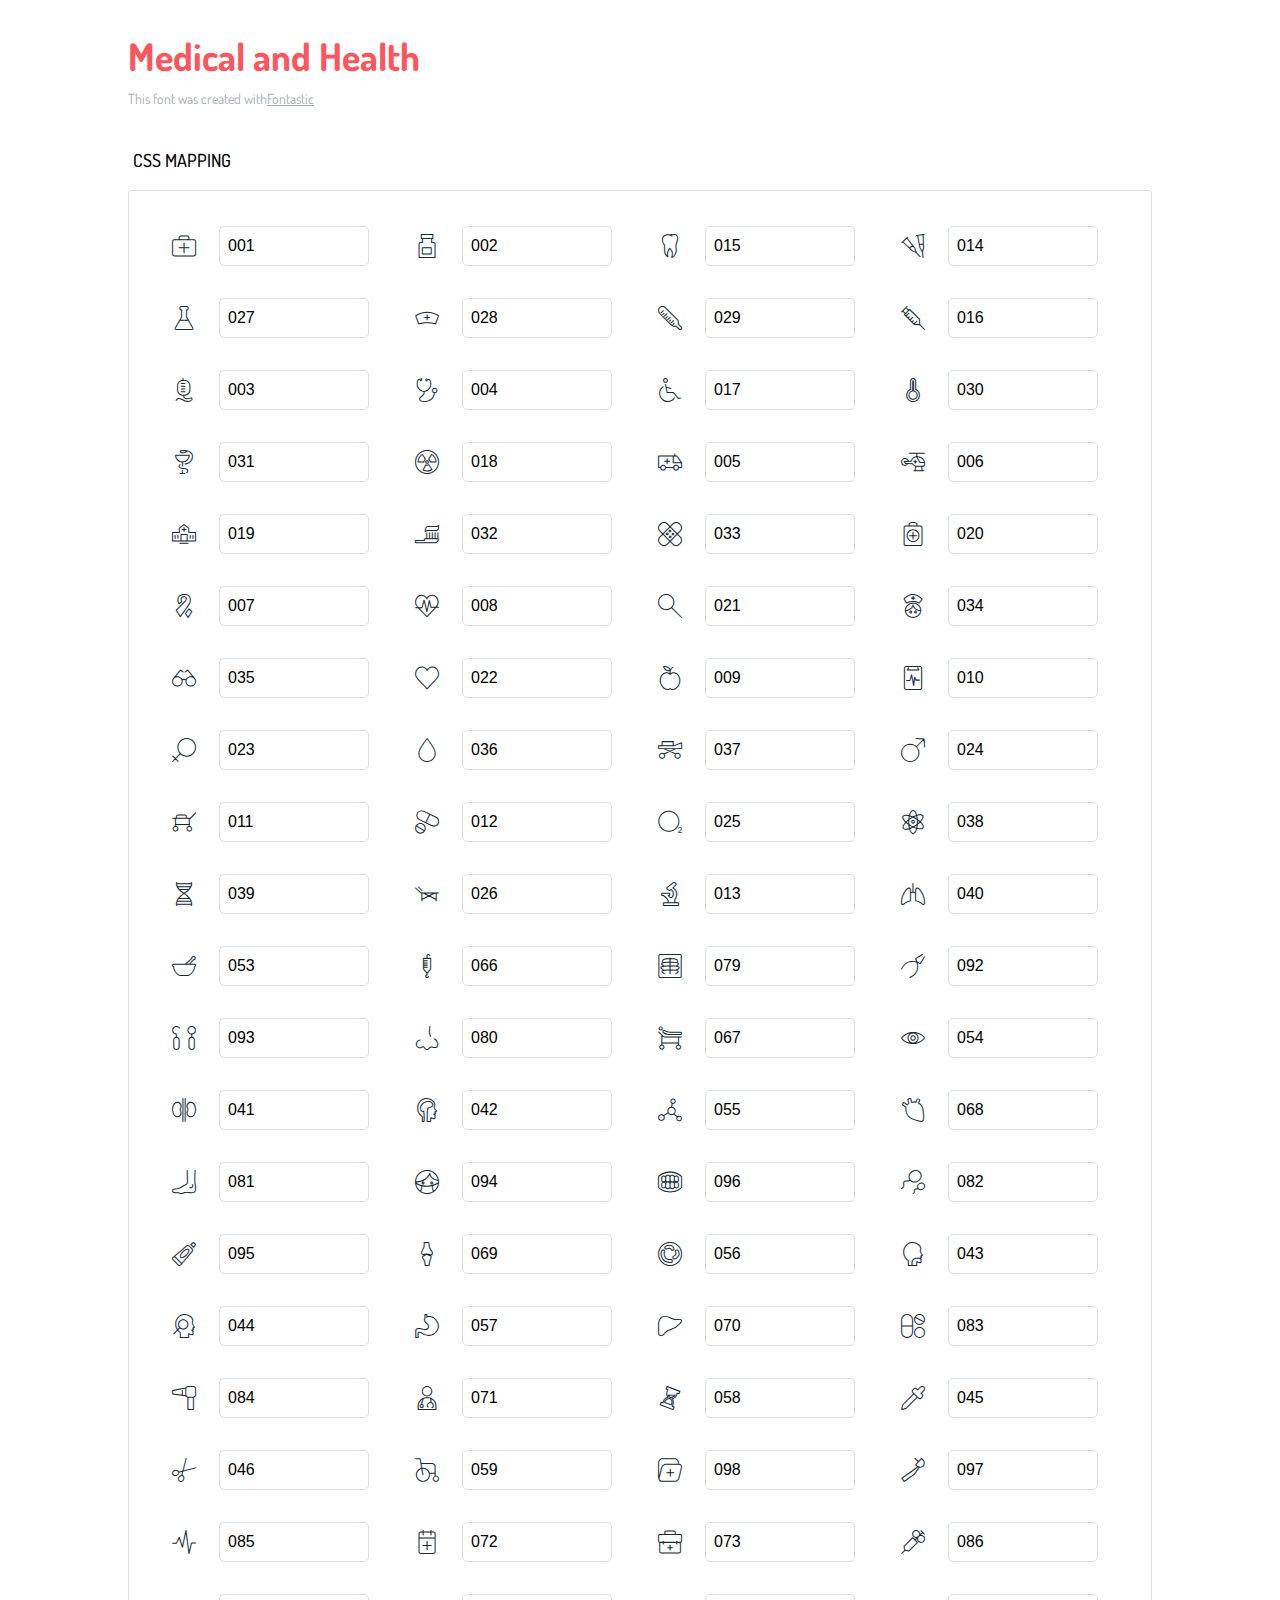
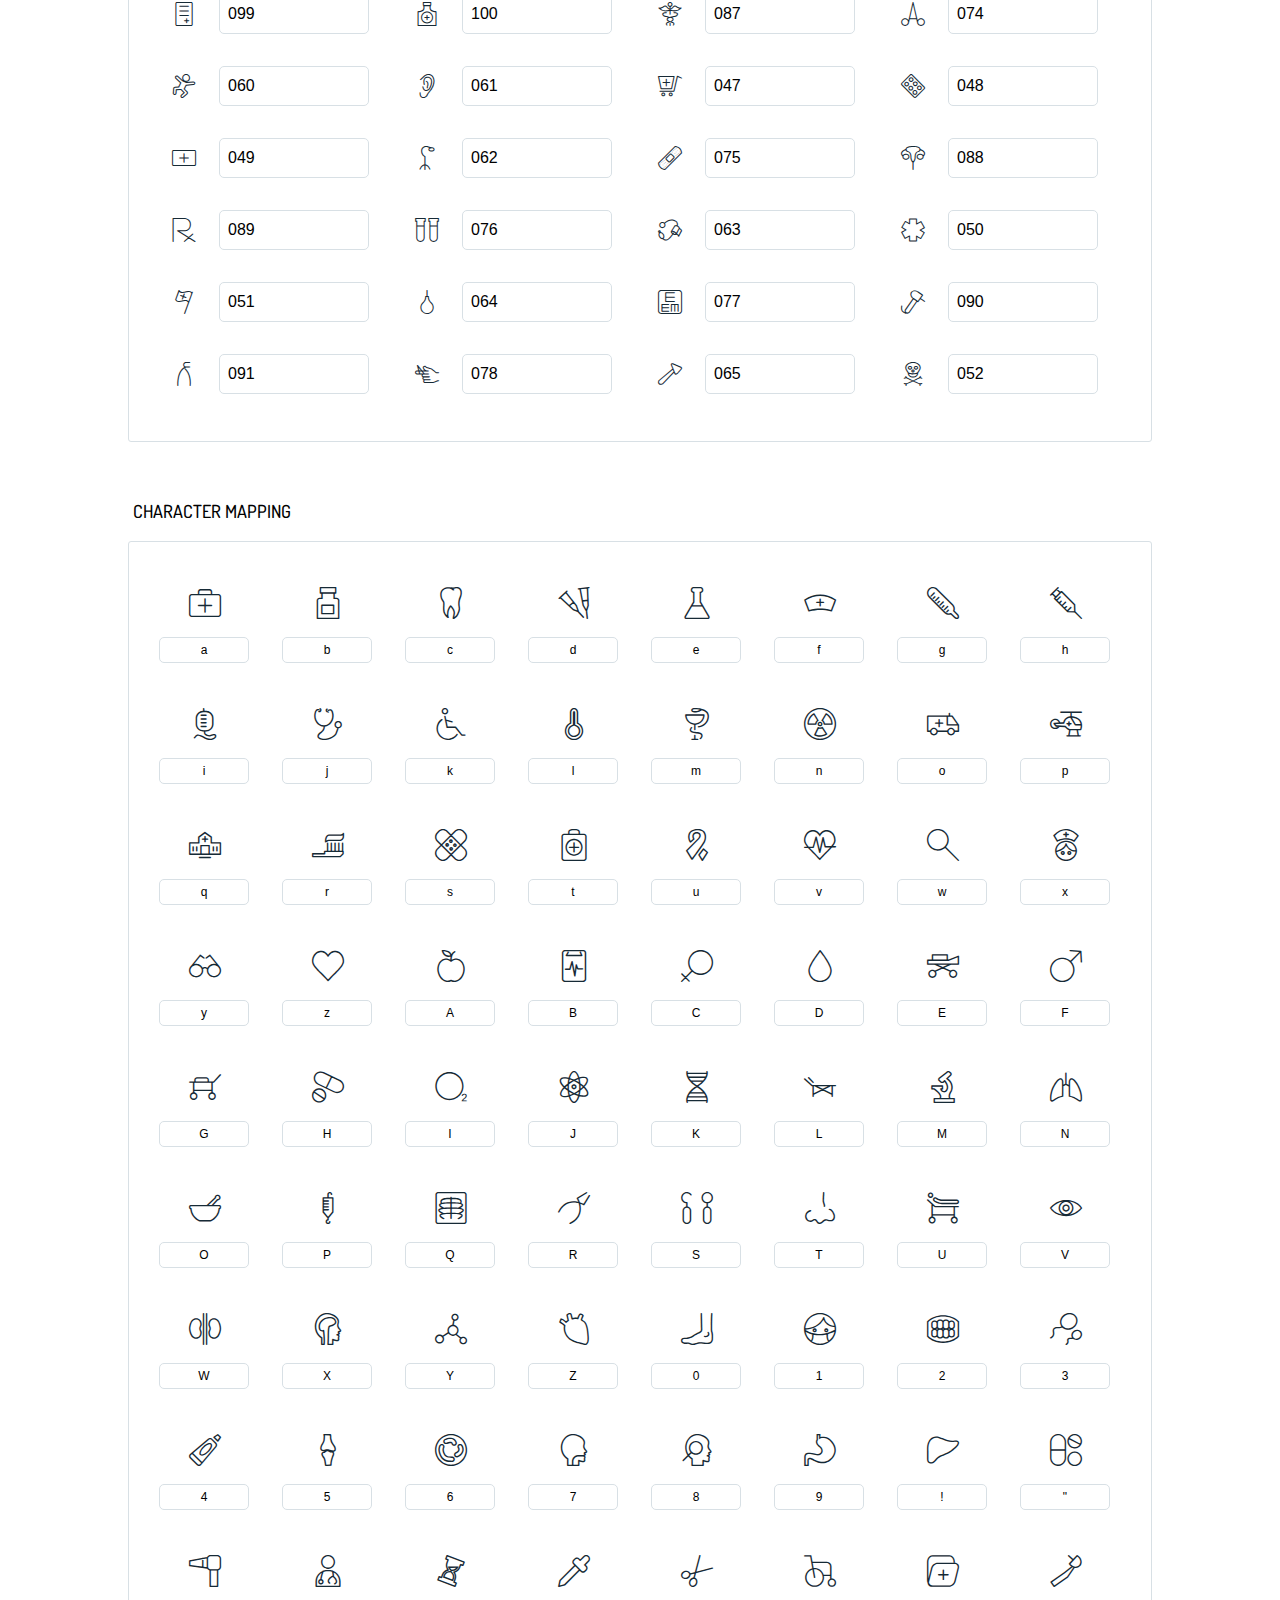
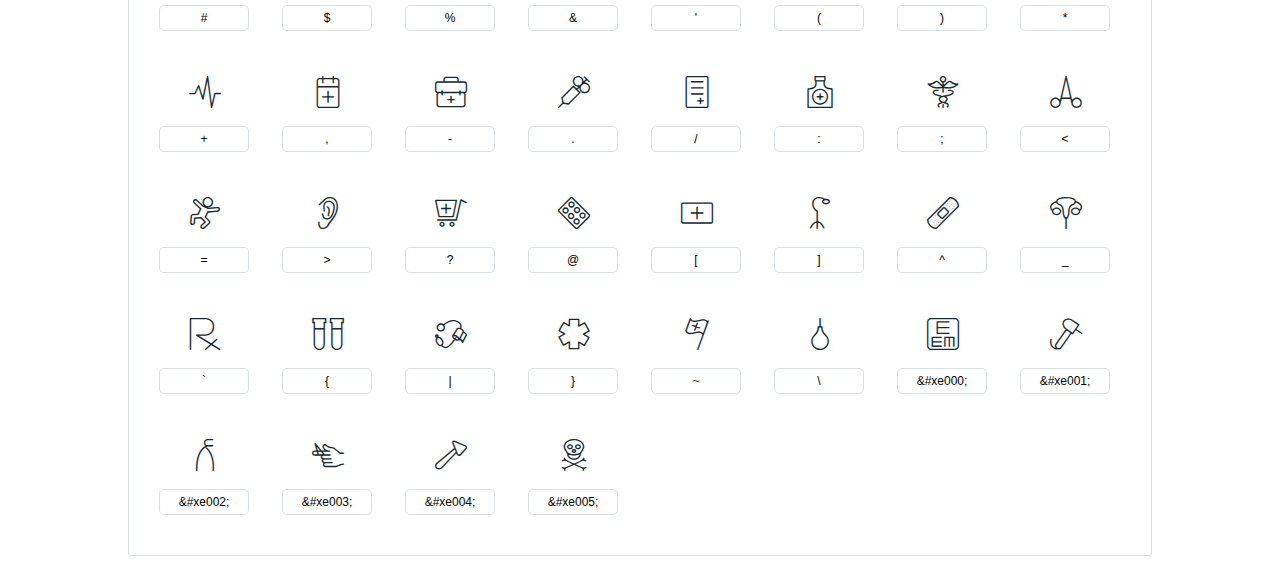
<file: assets/plugins/line-icons-pro/medical/webfont/icons-reference.html>
<!DOCTYPE html>
<html lang="en">
  <head>
    <meta charset="utf-8">
    <meta http-equiv="X-UA-Compatible" content="IE=edge,chrome=1">
    <meta name="viewport" content="width=device-width,initial-scale=1">
    <title>Font Reference - Medical and Health</title>
    <link href="http://fonts.googleapis.com/css?family=Dosis:400,500,700" rel="stylesheet" type="text/css">
    <link rel="stylesheet" href="styles.css">
    <style type="text/css">
      html,body,div,span,applet,object,iframe,h1,h2,h3,h4,h5,h6,p,blockquote,pre,a,abbr,acronym,address,big,cite,code,del,dfn,em,img,ins,kbd,q,s,samp,small,strike,strong,sub,sup,tt,var,dl,dt,dd,ol,ul,li,fieldset,form,label,legend,table,caption,tbody,tfoot,thead,tr,th,td{margin:0;padding:0;border:0;outline:0;font-weight:inherit;font-style:inherit;font-family:inherit;font-size:100%;vertical-align:baseline}
body{line-height:1;color:#000;background:#fff}
ol,ul{list-style:none}
table{border-collapse:separate;border-spacing:0;vertical-align:middle}
caption,th,td{text-align:left;font-weight:normal;vertical-align:middle}
a img{border:none}
*{-webkit-box-sizing:border-box;-moz-box-sizing:border-box;box-sizing:border-box}
body{font-family:'Dosis','Tahoma',sans-serif}
.container{margin:15px auto;width:80%}
h1{margin:40px 0 20px;font-weight:700;font-size:38px;line-height:32px;color:#fb565e}
h2{font-size:18px;padding:0 0 21px 5px;margin:45px 0 0 0;text-transform:uppercase;font-weight:500}
.small{font-size:14px;color:#a5adb4;}
.small a{color:#a5adb4;}
.small a:hover{color:#fb565e}
.glyphs.character-mapping{margin:0 0 20px 0;padding:20px 0 20px 30px;color:rgba(0,0,0,0.5);border:1px solid #d8e0e5;-webkit-border-radius:3px;border-radius:3px;}
.glyphs.character-mapping li{margin:0 30px 20px 0;display:inline-block;width:90px}
.glyphs.character-mapping .icon{margin:10px 0 10px 15px;padding:15px;position:relative;width:55px;height:55px;color:#162a36 !important;overflow:hidden;-webkit-border-radius:3px;border-radius:3px;font-size:32px;}
.glyphs.character-mapping .icon svg{fill:#000}
.glyphs.character-mapping input{margin:0;padding:5px 0;line-height:12px;font-size:12px;display:block;width:100%;border:1px solid #d8e0e5;-webkit-border-radius:5px;border-radius:5px;text-align:center;outline:0;}
.glyphs.character-mapping input:focus{border:1px solid #fbde4a;-webkit-box-shadow:inset 0 0 3px #fbde4a;box-shadow:inset 0 0 3px #fbde4a}
.glyphs.character-mapping input:hover{-webkit-box-shadow:inset 0 0 3px #fbde4a;box-shadow:inset 0 0 3px #fbde4a}
.glyphs.css-mapping{margin:0 0 60px 0;padding:30px 0 20px 30px;color:rgba(0,0,0,0.5);border:1px solid #d8e0e5;-webkit-border-radius:3px;border-radius:3px;}
.glyphs.css-mapping li{margin:0 30px 20px 0;padding:0;display:inline-block;overflow:hidden}
.glyphs.css-mapping .icon{margin:0;margin-right:10px;padding:13px;height:50px;width:50px;color:#162a36 !important;overflow:hidden;float:left;font-size:24px}
.glyphs.css-mapping input{margin:0;margin-top:5px;padding:8px;line-height:16px;font-size:16px;display:block;width:150px;height:40px;border:1px solid #d8e0e5;-webkit-border-radius:5px;border-radius:5px;background:#fff;outline:0;float:right;}
.glyphs.css-mapping input:focus{border:1px solid #fbde4a;-webkit-box-shadow:inset 0 0 3px #fbde4a;box-shadow:inset 0 0 3px #fbde4a}
.glyphs.css-mapping input:hover{-webkit-box-shadow:inset 0 0 3px #fbde4a;box-shadow:inset 0 0 3px #fbde4a}

      
    </style>
  </head>
  <body>
    <div class="container">
      <h1>Medical and Health</h1>
      <p class="small">This font was created with<a href="http://fontastic.me/">Fontastic</a></p>
      <h2>CSS mapping</h2>
      <ul class="glyphs css-mapping">
        <li>
          <div class="icon icon-001"></div>
          <input type="text" readonly="readonly" value="001">
        </li>
        <li>
          <div class="icon icon-002"></div>
          <input type="text" readonly="readonly" value="002">
        </li>
        <li>
          <div class="icon icon-015"></div>
          <input type="text" readonly="readonly" value="015">
        </li>
        <li>
          <div class="icon icon-014"></div>
          <input type="text" readonly="readonly" value="014">
        </li>
        <li>
          <div class="icon icon-027"></div>
          <input type="text" readonly="readonly" value="027">
        </li>
        <li>
          <div class="icon icon-028"></div>
          <input type="text" readonly="readonly" value="028">
        </li>
        <li>
          <div class="icon icon-029"></div>
          <input type="text" readonly="readonly" value="029">
        </li>
        <li>
          <div class="icon icon-016"></div>
          <input type="text" readonly="readonly" value="016">
        </li>
        <li>
          <div class="icon icon-003"></div>
          <input type="text" readonly="readonly" value="003">
        </li>
        <li>
          <div class="icon icon-004"></div>
          <input type="text" readonly="readonly" value="004">
        </li>
        <li>
          <div class="icon icon-017"></div>
          <input type="text" readonly="readonly" value="017">
        </li>
        <li>
          <div class="icon icon-030"></div>
          <input type="text" readonly="readonly" value="030">
        </li>
        <li>
          <div class="icon icon-031"></div>
          <input type="text" readonly="readonly" value="031">
        </li>
        <li>
          <div class="icon icon-018"></div>
          <input type="text" readonly="readonly" value="018">
        </li>
        <li>
          <div class="icon icon-005"></div>
          <input type="text" readonly="readonly" value="005">
        </li>
        <li>
          <div class="icon icon-006"></div>
          <input type="text" readonly="readonly" value="006">
        </li>
        <li>
          <div class="icon icon-019"></div>
          <input type="text" readonly="readonly" value="019">
        </li>
        <li>
          <div class="icon icon-032"></div>
          <input type="text" readonly="readonly" value="032">
        </li>
        <li>
          <div class="icon icon-033"></div>
          <input type="text" readonly="readonly" value="033">
        </li>
        <li>
          <div class="icon icon-020"></div>
          <input type="text" readonly="readonly" value="020">
        </li>
        <li>
          <div class="icon icon-007"></div>
          <input type="text" readonly="readonly" value="007">
        </li>
        <li>
          <div class="icon icon-008"></div>
          <input type="text" readonly="readonly" value="008">
        </li>
        <li>
          <div class="icon icon-021"></div>
          <input type="text" readonly="readonly" value="021">
        </li>
        <li>
          <div class="icon icon-034"></div>
          <input type="text" readonly="readonly" value="034">
        </li>
        <li>
          <div class="icon icon-035"></div>
          <input type="text" readonly="readonly" value="035">
        </li>
        <li>
          <div class="icon icon-022"></div>
          <input type="text" readonly="readonly" value="022">
        </li>
        <li>
          <div class="icon icon-009"></div>
          <input type="text" readonly="readonly" value="009">
        </li>
        <li>
          <div class="icon icon-010"></div>
          <input type="text" readonly="readonly" value="010">
        </li>
        <li>
          <div class="icon icon-023"></div>
          <input type="text" readonly="readonly" value="023">
        </li>
        <li>
          <div class="icon icon-036"></div>
          <input type="text" readonly="readonly" value="036">
        </li>
        <li>
          <div class="icon icon-037"></div>
          <input type="text" readonly="readonly" value="037">
        </li>
        <li>
          <div class="icon icon-024"></div>
          <input type="text" readonly="readonly" value="024">
        </li>
        <li>
          <div class="icon icon-011"></div>
          <input type="text" readonly="readonly" value="011">
        </li>
        <li>
          <div class="icon icon-012"></div>
          <input type="text" readonly="readonly" value="012">
        </li>
        <li>
          <div class="icon icon-025"></div>
          <input type="text" readonly="readonly" value="025">
        </li>
        <li>
          <div class="icon icon-038"></div>
          <input type="text" readonly="readonly" value="038">
        </li>
        <li>
          <div class="icon icon-039"></div>
          <input type="text" readonly="readonly" value="039">
        </li>
        <li>
          <div class="icon icon-026"></div>
          <input type="text" readonly="readonly" value="026">
        </li>
        <li>
          <div class="icon icon-013"></div>
          <input type="text" readonly="readonly" value="013">
        </li>
        <li>
          <div class="icon icon-040"></div>
          <input type="text" readonly="readonly" value="040">
        </li>
        <li>
          <div class="icon icon-053"></div>
          <input type="text" readonly="readonly" value="053">
        </li>
        <li>
          <div class="icon icon-066"></div>
          <input type="text" readonly="readonly" value="066">
        </li>
        <li>
          <div class="icon icon-079"></div>
          <input type="text" readonly="readonly" value="079">
        </li>
        <li>
          <div class="icon icon-092"></div>
          <input type="text" readonly="readonly" value="092">
        </li>
        <li>
          <div class="icon icon-093"></div>
          <input type="text" readonly="readonly" value="093">
        </li>
        <li>
          <div class="icon icon-080"></div>
          <input type="text" readonly="readonly" value="080">
        </li>
        <li>
          <div class="icon icon-067"></div>
          <input type="text" readonly="readonly" value="067">
        </li>
        <li>
          <div class="icon icon-054"></div>
          <input type="text" readonly="readonly" value="054">
        </li>
        <li>
          <div class="icon icon-041"></div>
          <input type="text" readonly="readonly" value="041">
        </li>
        <li>
          <div class="icon icon-042"></div>
          <input type="text" readonly="readonly" value="042">
        </li>
        <li>
          <div class="icon icon-055"></div>
          <input type="text" readonly="readonly" value="055">
        </li>
        <li>
          <div class="icon icon-068"></div>
          <input type="text" readonly="readonly" value="068">
        </li>
        <li>
          <div class="icon icon-081"></div>
          <input type="text" readonly="readonly" value="081">
        </li>
        <li>
          <div class="icon icon-094"></div>
          <input type="text" readonly="readonly" value="094">
        </li>
        <li>
          <div class="icon icon-096"></div>
          <input type="text" readonly="readonly" value="096">
        </li>
        <li>
          <div class="icon icon-082"></div>
          <input type="text" readonly="readonly" value="082">
        </li>
        <li>
          <div class="icon icon-095"></div>
          <input type="text" readonly="readonly" value="095">
        </li>
        <li>
          <div class="icon icon-069"></div>
          <input type="text" readonly="readonly" value="069">
        </li>
        <li>
          <div class="icon icon-056"></div>
          <input type="text" readonly="readonly" value="056">
        </li>
        <li>
          <div class="icon icon-043"></div>
          <input type="text" readonly="readonly" value="043">
        </li>
        <li>
          <div class="icon icon-044"></div>
          <input type="text" readonly="readonly" value="044">
        </li>
        <li>
          <div class="icon icon-057"></div>
          <input type="text" readonly="readonly" value="057">
        </li>
        <li>
          <div class="icon icon-070"></div>
          <input type="text" readonly="readonly" value="070">
        </li>
        <li>
          <div class="icon icon-083"></div>
          <input type="text" readonly="readonly" value="083">
        </li>
        <li>
          <div class="icon icon-084"></div>
          <input type="text" readonly="readonly" value="084">
        </li>
        <li>
          <div class="icon icon-071"></div>
          <input type="text" readonly="readonly" value="071">
        </li>
        <li>
          <div class="icon icon-058"></div>
          <input type="text" readonly="readonly" value="058">
        </li>
        <li>
          <div class="icon icon-045"></div>
          <input type="text" readonly="readonly" value="045">
        </li>
        <li>
          <div class="icon icon-046"></div>
          <input type="text" readonly="readonly" value="046">
        </li>
        <li>
          <div class="icon icon-059"></div>
          <input type="text" readonly="readonly" value="059">
        </li>
        <li>
          <div class="icon icon-098"></div>
          <input type="text" readonly="readonly" value="098">
        </li>
        <li>
          <div class="icon icon-097"></div>
          <input type="text" readonly="readonly" value="097">
        </li>
        <li>
          <div class="icon icon-085"></div>
          <input type="text" readonly="readonly" value="085">
        </li>
        <li>
          <div class="icon icon-072"></div>
          <input type="text" readonly="readonly" value="072">
        </li>
        <li>
          <div class="icon icon-073"></div>
          <input type="text" readonly="readonly" value="073">
        </li>
        <li>
          <div class="icon icon-086"></div>
          <input type="text" readonly="readonly" value="086">
        </li>
        <li>
          <div class="icon icon-099"></div>
          <input type="text" readonly="readonly" value="099">
        </li>
        <li>
          <div class="icon icon-100"></div>
          <input type="text" readonly="readonly" value="100">
        </li>
        <li>
          <div class="icon icon-087"></div>
          <input type="text" readonly="readonly" value="087">
        </li>
        <li>
          <div class="icon icon-074"></div>
          <input type="text" readonly="readonly" value="074">
        </li>
        <li>
          <div class="icon icon-060"></div>
          <input type="text" readonly="readonly" value="060">
        </li>
        <li>
          <div class="icon icon-061"></div>
          <input type="text" readonly="readonly" value="061">
        </li>
        <li>
          <div class="icon icon-047"></div>
          <input type="text" readonly="readonly" value="047">
        </li>
        <li>
          <div class="icon icon-048"></div>
          <input type="text" readonly="readonly" value="048">
        </li>
        <li>
          <div class="icon icon-049"></div>
          <input type="text" readonly="readonly" value="049">
        </li>
        <li>
          <div class="icon icon-062"></div>
          <input type="text" readonly="readonly" value="062">
        </li>
        <li>
          <div class="icon icon-075"></div>
          <input type="text" readonly="readonly" value="075">
        </li>
        <li>
          <div class="icon icon-088"></div>
          <input type="text" readonly="readonly" value="088">
        </li>
        <li>
          <div class="icon icon-089"></div>
          <input type="text" readonly="readonly" value="089">
        </li>
        <li>
          <div class="icon icon-076"></div>
          <input type="text" readonly="readonly" value="076">
        </li>
        <li>
          <div class="icon icon-063"></div>
          <input type="text" readonly="readonly" value="063">
        </li>
        <li>
          <div class="icon icon-050"></div>
          <input type="text" readonly="readonly" value="050">
        </li>
        <li>
          <div class="icon icon-051"></div>
          <input type="text" readonly="readonly" value="051">
        </li>
        <li>
          <div class="icon icon-064"></div>
          <input type="text" readonly="readonly" value="064">
        </li>
        <li>
          <div class="icon icon-077"></div>
          <input type="text" readonly="readonly" value="077">
        </li>
        <li>
          <div class="icon icon-090"></div>
          <input type="text" readonly="readonly" value="090">
        </li>
        <li>
          <div class="icon icon-091"></div>
          <input type="text" readonly="readonly" value="091">
        </li>
        <li>
          <div class="icon icon-078"></div>
          <input type="text" readonly="readonly" value="078">
        </li>
        <li>
          <div class="icon icon-065"></div>
          <input type="text" readonly="readonly" value="065">
        </li>
        <li>
          <div class="icon icon-052"></div>
          <input type="text" readonly="readonly" value="052">
        </li>
      </ul>
      <h2>Character mapping</h2>
      <ul class="glyphs character-mapping">
        <li>
          <div data-icon="a" class="icon"></div>
          <input type="text" readonly="readonly" value="a">
        </li>
        <li>
          <div data-icon="b" class="icon"></div>
          <input type="text" readonly="readonly" value="b">
        </li>
        <li>
          <div data-icon="c" class="icon"></div>
          <input type="text" readonly="readonly" value="c">
        </li>
        <li>
          <div data-icon="d" class="icon"></div>
          <input type="text" readonly="readonly" value="d">
        </li>
        <li>
          <div data-icon="e" class="icon"></div>
          <input type="text" readonly="readonly" value="e">
        </li>
        <li>
          <div data-icon="f" class="icon"></div>
          <input type="text" readonly="readonly" value="f">
        </li>
        <li>
          <div data-icon="g" class="icon"></div>
          <input type="text" readonly="readonly" value="g">
        </li>
        <li>
          <div data-icon="h" class="icon"></div>
          <input type="text" readonly="readonly" value="h">
        </li>
        <li>
          <div data-icon="i" class="icon"></div>
          <input type="text" readonly="readonly" value="i">
        </li>
        <li>
          <div data-icon="j" class="icon"></div>
          <input type="text" readonly="readonly" value="j">
        </li>
        <li>
          <div data-icon="k" class="icon"></div>
          <input type="text" readonly="readonly" value="k">
        </li>
        <li>
          <div data-icon="l" class="icon"></div>
          <input type="text" readonly="readonly" value="l">
        </li>
        <li>
          <div data-icon="m" class="icon"></div>
          <input type="text" readonly="readonly" value="m">
        </li>
        <li>
          <div data-icon="n" class="icon"></div>
          <input type="text" readonly="readonly" value="n">
        </li>
        <li>
          <div data-icon="o" class="icon"></div>
          <input type="text" readonly="readonly" value="o">
        </li>
        <li>
          <div data-icon="p" class="icon"></div>
          <input type="text" readonly="readonly" value="p">
        </li>
        <li>
          <div data-icon="q" class="icon"></div>
          <input type="text" readonly="readonly" value="q">
        </li>
        <li>
          <div data-icon="r" class="icon"></div>
          <input type="text" readonly="readonly" value="r">
        </li>
        <li>
          <div data-icon="s" class="icon"></div>
          <input type="text" readonly="readonly" value="s">
        </li>
        <li>
          <div data-icon="t" class="icon"></div>
          <input type="text" readonly="readonly" value="t">
        </li>
        <li>
          <div data-icon="u" class="icon"></div>
          <input type="text" readonly="readonly" value="u">
        </li>
        <li>
          <div data-icon="v" class="icon"></div>
          <input type="text" readonly="readonly" value="v">
        </li>
        <li>
          <div data-icon="w" class="icon"></div>
          <input type="text" readonly="readonly" value="w">
        </li>
        <li>
          <div data-icon="x" class="icon"></div>
          <input type="text" readonly="readonly" value="x">
        </li>
        <li>
          <div data-icon="y" class="icon"></div>
          <input type="text" readonly="readonly" value="y">
        </li>
        <li>
          <div data-icon="z" class="icon"></div>
          <input type="text" readonly="readonly" value="z">
        </li>
        <li>
          <div data-icon="A" class="icon"></div>
          <input type="text" readonly="readonly" value="A">
        </li>
        <li>
          <div data-icon="B" class="icon"></div>
          <input type="text" readonly="readonly" value="B">
        </li>
        <li>
          <div data-icon="C" class="icon"></div>
          <input type="text" readonly="readonly" value="C">
        </li>
        <li>
          <div data-icon="D" class="icon"></div>
          <input type="text" readonly="readonly" value="D">
        </li>
        <li>
          <div data-icon="E" class="icon"></div>
          <input type="text" readonly="readonly" value="E">
        </li>
        <li>
          <div data-icon="F" class="icon"></div>
          <input type="text" readonly="readonly" value="F">
        </li>
        <li>
          <div data-icon="G" class="icon"></div>
          <input type="text" readonly="readonly" value="G">
        </li>
        <li>
          <div data-icon="H" class="icon"></div>
          <input type="text" readonly="readonly" value="H">
        </li>
        <li>
          <div data-icon="I" class="icon"></div>
          <input type="text" readonly="readonly" value="I">
        </li>
        <li>
          <div data-icon="J" class="icon"></div>
          <input type="text" readonly="readonly" value="J">
        </li>
        <li>
          <div data-icon="K" class="icon"></div>
          <input type="text" readonly="readonly" value="K">
        </li>
        <li>
          <div data-icon="L" class="icon"></div>
          <input type="text" readonly="readonly" value="L">
        </li>
        <li>
          <div data-icon="M" class="icon"></div>
          <input type="text" readonly="readonly" value="M">
        </li>
        <li>
          <div data-icon="N" class="icon"></div>
          <input type="text" readonly="readonly" value="N">
        </li>
        <li>
          <div data-icon="O" class="icon"></div>
          <input type="text" readonly="readonly" value="O">
        </li>
        <li>
          <div data-icon="P" class="icon"></div>
          <input type="text" readonly="readonly" value="P">
        </li>
        <li>
          <div data-icon="Q" class="icon"></div>
          <input type="text" readonly="readonly" value="Q">
        </li>
        <li>
          <div data-icon="R" class="icon"></div>
          <input type="text" readonly="readonly" value="R">
        </li>
        <li>
          <div data-icon="S" class="icon"></div>
          <input type="text" readonly="readonly" value="S">
        </li>
        <li>
          <div data-icon="T" class="icon"></div>
          <input type="text" readonly="readonly" value="T">
        </li>
        <li>
          <div data-icon="U" class="icon"></div>
          <input type="text" readonly="readonly" value="U">
        </li>
        <li>
          <div data-icon="V" class="icon"></div>
          <input type="text" readonly="readonly" value="V">
        </li>
        <li>
          <div data-icon="W" class="icon"></div>
          <input type="text" readonly="readonly" value="W">
        </li>
        <li>
          <div data-icon="X" class="icon"></div>
          <input type="text" readonly="readonly" value="X">
        </li>
        <li>
          <div data-icon="Y" class="icon"></div>
          <input type="text" readonly="readonly" value="Y">
        </li>
        <li>
          <div data-icon="Z" class="icon"></div>
          <input type="text" readonly="readonly" value="Z">
        </li>
        <li>
          <div data-icon="0" class="icon"></div>
          <input type="text" readonly="readonly" value="0">
        </li>
        <li>
          <div data-icon="1" class="icon"></div>
          <input type="text" readonly="readonly" value="1">
        </li>
        <li>
          <div data-icon="2" class="icon"></div>
          <input type="text" readonly="readonly" value="2">
        </li>
        <li>
          <div data-icon="3" class="icon"></div>
          <input type="text" readonly="readonly" value="3">
        </li>
        <li>
          <div data-icon="4" class="icon"></div>
          <input type="text" readonly="readonly" value="4">
        </li>
        <li>
          <div data-icon="5" class="icon"></div>
          <input type="text" readonly="readonly" value="5">
        </li>
        <li>
          <div data-icon="6" class="icon"></div>
          <input type="text" readonly="readonly" value="6">
        </li>
        <li>
          <div data-icon="7" class="icon"></div>
          <input type="text" readonly="readonly" value="7">
        </li>
        <li>
          <div data-icon="8" class="icon"></div>
          <input type="text" readonly="readonly" value="8">
        </li>
        <li>
          <div data-icon="9" class="icon"></div>
          <input type="text" readonly="readonly" value="9">
        </li>
        <li>
          <div data-icon="!" class="icon"></div>
          <input type="text" readonly="readonly" value="!">
        </li>
        <li>
          <div data-icon="&#34;" class="icon"></div>
          <input type="text" readonly="readonly" value="&quot;">
        </li>
        <li>
          <div data-icon="#" class="icon"></div>
          <input type="text" readonly="readonly" value="#">
        </li>
        <li>
          <div data-icon="$" class="icon"></div>
          <input type="text" readonly="readonly" value="$">
        </li>
        <li>
          <div data-icon="%" class="icon"></div>
          <input type="text" readonly="readonly" value="%">
        </li>
        <li>
          <div data-icon="&" class="icon"></div>
          <input type="text" readonly="readonly" value="&amp;">
        </li>
        <li>
          <div data-icon="'" class="icon"></div>
          <input type="text" readonly="readonly" value="&#39;">
        </li>
        <li>
          <div data-icon="(" class="icon"></div>
          <input type="text" readonly="readonly" value="(">
        </li>
        <li>
          <div data-icon=")" class="icon"></div>
          <input type="text" readonly="readonly" value=")">
        </li>
        <li>
          <div data-icon="*" class="icon"></div>
          <input type="text" readonly="readonly" value="*">
        </li>
        <li>
          <div data-icon="+" class="icon"></div>
          <input type="text" readonly="readonly" value="+">
        </li>
        <li>
          <div data-icon="," class="icon"></div>
          <input type="text" readonly="readonly" value=",">
        </li>
        <li>
          <div data-icon="-" class="icon"></div>
          <input type="text" readonly="readonly" value="-">
        </li>
        <li>
          <div data-icon="." class="icon"></div>
          <input type="text" readonly="readonly" value=".">
        </li>
        <li>
          <div data-icon="/" class="icon"></div>
          <input type="text" readonly="readonly" value="/">
        </li>
        <li>
          <div data-icon=":" class="icon"></div>
          <input type="text" readonly="readonly" value=":">
        </li>
        <li>
          <div data-icon=";" class="icon"></div>
          <input type="text" readonly="readonly" value=";">
        </li>
        <li>
          <div data-icon="<" class="icon"></div>
          <input type="text" readonly="readonly" value="&lt;">
        </li>
        <li>
          <div data-icon="=" class="icon"></div>
          <input type="text" readonly="readonly" value="=">
        </li>
        <li>
          <div data-icon=">" class="icon"></div>
          <input type="text" readonly="readonly" value="&gt;">
        </li>
        <li>
          <div data-icon="?" class="icon"></div>
          <input type="text" readonly="readonly" value="?">
        </li>
        <li>
          <div data-icon="@" class="icon"></div>
          <input type="text" readonly="readonly" value="@">
        </li>
        <li>
          <div data-icon="[" class="icon"></div>
          <input type="text" readonly="readonly" value="[">
        </li>
        <li>
          <div data-icon="]" class="icon"></div>
          <input type="text" readonly="readonly" value="]">
        </li>
        <li>
          <div data-icon="^" class="icon"></div>
          <input type="text" readonly="readonly" value="^">
        </li>
        <li>
          <div data-icon="_" class="icon"></div>
          <input type="text" readonly="readonly" value="_">
        </li>
        <li>
          <div data-icon="`" class="icon"></div>
          <input type="text" readonly="readonly" value="`">
        </li>
        <li>
          <div data-icon="{" class="icon"></div>
          <input type="text" readonly="readonly" value="{">
        </li>
        <li>
          <div data-icon="|" class="icon"></div>
          <input type="text" readonly="readonly" value="|">
        </li>
        <li>
          <div data-icon="}" class="icon"></div>
          <input type="text" readonly="readonly" value="}">
        </li>
        <li>
          <div data-icon="~" class="icon"></div>
          <input type="text" readonly="readonly" value="~">
        </li>
        <li>
          <div data-icon="\" class="icon"></div>
          <input type="text" readonly="readonly" value="\">
        </li>
        <li>
          <div data-icon="&#xe000;" class="icon"></div>
          <input type="text" readonly="readonly" value="&amp;#xe000;">
        </li>
        <li>
          <div data-icon="&#xe001;" class="icon"></div>
          <input type="text" readonly="readonly" value="&amp;#xe001;">
        </li>
        <li>
          <div data-icon="&#xe002;" class="icon"></div>
          <input type="text" readonly="readonly" value="&amp;#xe002;">
        </li>
        <li>
          <div data-icon="&#xe003;" class="icon"></div>
          <input type="text" readonly="readonly" value="&amp;#xe003;">
        </li>
        <li>
          <div data-icon="&#xe004;" class="icon"></div>
          <input type="text" readonly="readonly" value="&amp;#xe004;">
        </li>
        <li>
          <div data-icon="&#xe005;" class="icon"></div>
          <input type="text" readonly="readonly" value="&amp;#xe005;">
        </li>
      </ul>
    </div><script type="text/javascript">
(function() {
  var glyphs, _i, _len, _ref;

  _ref = document.getElementsByClassName('glyphs');
  for (_i = 0, _len = _ref.length; _i < _len; _i++) {
    glyphs = _ref[_i];
    glyphs.addEventListener('click', function(event) {
      if (event.target.tagName === 'INPUT') {
        return event.target.select();
      }
    });
  }

}).call(this);
</script>
  </body>
</html>
</file>
<file: assets/plugins/line-icons/style.css>
/**
 * PRESENTATION STYLESHEET
 * ----------------------------------------------------------------------------
 */

/*


       PLEASE NOTE: 
       ============

       THIS FILE IS NOT PART OF THE *REQUIRED FONT ICON FILES* 
       THIS FILE IS USED TO STYLE THE ICON DEMO TEMPLATE FOUND AT DEMO.HTML



*/

*,
*:before,
*:after {
	border: 0 none;
	margin: 0;
	padding: 0;
	font-size: 100%;

	-webkit-box-sizing: border-box;
	   -moz-box-sizing: border-box;
	        box-sizing: border-box;
}

::-webkit-scrollbar {
	width: 12px;
	height: 12px;
}
::-webkit-scrollbar-track {
	background-color: rgba(255, 255, 255, 0.1);
	-webkit-border-radius: 5px;
}
::-webkit-scrollbar-thumb {
	background-color: rgba(0, 0, 0, 0.4);
	-webkit-border-radius: 6px;
}
::-webkit-scrollbar-thumb:hover {
	background-color: rgba(0, 0, 0, 0.6);
}

section, 
header, 
footer {
	display: block;
	position: relative;
}

body {
	background-color: #fff;
	color: #0e8a65;
	font-family: "Helvetica Neue", Helvetica, "DejaVu Sans", Arial, sans-serif;
	line-height: 1.5;
	font-size: 1em;
}


section:after,
.masthead:after {
	content: '';
	pointer-events: none;
	position: absolute;
		bottom: -1.5em;
		left: 50%;
		z-index: 10;
	width: 3em;
	height: 3em;

	background: inherit;
	-webkit-transform: translateX(-50%) rotate(45deg);
	transform: translateX(-50%) rotate(45deg);
}

section header {
	position: relative;
}

section header:after {
	background-color: transparent;
	border-bottom-width: 1px;
	border-bottom-style: solid;
	border-bottom-color: inherit;
	content: '';
	position: absolute;
		left: 40%;
		bottom: 0;
	width: 20%;
	height: 0;
}

.masthead {
	background-color: #fff;
	padding: 3em;
	position: relative;
	text-align: center;
}

.colophon {
	padding: 4.5em 3em;
	position: relative;
}
.colophon .group {
	padding: 3em;
	text-align: center;
}

.masthead hgroup,
.colophon .group {
	margin: auto;
	padding: 0 10%;
	position: absolute;
	top: 50%;
	left: 0%;
	right: 0%;
	-webkit-transform: translate(0%,-50%);
	    -ms-transform: translate(0%,-50%);
	        transform: translate(0%,-50%);
}

.masthead h1 {
	font-size: 2.25em;
	font-weight: bolder;
	line-height: 1.5;
	margin-bottom: 1em;
	text-transform: uppercase;
}

.masthead h2 {
	font-size: 1em;
	font-weight: lighter;
	letter-spacing: 6px;
	text-transform: uppercase;
}

.glyphs, 
.classes {
	margin-left: -1.5em;
	padding: 4.5em 3em;
}

.glyphs header,
.classes header {
	margin-bottom: 2.25em;
	padding-bottom: 2.25em;
	text-align: center;
	text-transform: uppercase;
}

.glyphs h1,
.classes h1 {
	font-size: 2.25em;
	font-weight: bolder;
	line-height: 1.5;
}

.glyphs h2,
.classes h2 {
	font-size: 1em;
	font-weight: normal;
	letter-spacing: 3px;
	text-transform: uppercase;
}

h2 code {
	text-transform: lowercase;
}


.glyphs {
	background-color: #74f3c8;
	color: #0e8a65;
}

.classes {
	background-color: #33383e;
	color: #fff;
}

.glyph {
	cursor: pointer;
	display: inline-block;
	font-size: 1em;
	margin: 0 -0.21em 3em 0;
	padding: 1.5em 0 0 1.5em;
	text-align: center;
	width: 50%;
}

.glyph-item {
	border-radius: 8px;
	display: inline-block;
	width: 1.5em;
	height: 1.5em;
	line-height: 1;
	padding: 0.25em;
	position: relative;
}
.glyph:hover .glyph-item {
	background-color: #0e8a65;
	color: #fff;
} 

.mega {
	font-size: 3em;
}

a, 
a:visited {
	color: #74f3c8;
	text-decoration: none;
}

a:hover, 
a:focus {
		color: #0e8a65;
}

.item-box {
	display: inline-block;
	font-family: consolas, monospace;
	font-size: 1.2em;
	margin: 0 -0.22em 1em 0;
	padding-left: 1em;
	width: 100%;

}

.item {
	background-color: #fff;
	color: #33383e;
	border-radius: 8px;
	display: inline-block;
	padding: 0.5em;
	width: 100%;
}


.colophon .group {
	font-size: 1.5em;
	text-transform: uppercase;
}

.group em {
	font-weight: bold;
	font-style: normal;
}


#wH {
	width: 0;
	position: absolute;
	top: 0;
	bottom: 0;
	left: 0;
}



@media only screen and (min-width: 768px) {
	section:after,
	.masthead:after {
		bottom: -3em;
		width: 6em;
		height: 6em;
	}

	section header {
		position: relative;
	}

	.masthead {
		padding: 6em;
	}

	.colophon {
		padding: 9em 6em;
	}

	.masthead h1 {
		font-size: 4.5em;
	}

	.glyphs, 
	.classes {
		padding: 9em 6em;
	}

	.glyphs header,
	.classes header {
		margin-bottom: 4.5em;
		padding-bottom: 4.5em;
	}

	.glyphs h1,
	.classes h1 {
		font-size: 4.5em;
	}


	.mega {
		font-size: 6em;
	}

    
    .glyph {
		width: 16.66666666666667%;
    }

    .item-box {
		width: 33.333%;
    }
    
    .colophon .group {
    	padding: 6em;
    }
}
</file>
<file: assets/plugins/line-icons/line-icons.css>
@font-face {
	font-family: 'Simple-Line-Icons';
	src:url('fonts/Simple-Line-Icons.eot');
	src:url('fonts/Simple-Line-Icons.eot?#iefix') format('embedded-opentype'),
		url('fonts/Simple-Line-Icons.woff') format('woff'),
		url('fonts/Simple-Line-Icons.ttf') format('truetype'),
		url('fonts/Simple-Line-Icons.svg#Simple-Line-Icons') format('svg');
	font-weight: normal;
	font-style: normal;
}

/* Use the following CSS code if you want to use data attributes for inserting your icons */
[data-icon]:before {
	font-family: 'Simple-Line-Icons';
	content: attr(data-icon);
	speak: none;
	font-weight: normal;
	font-variant: normal;
	text-transform: none;
	line-height: 1;
	-webkit-font-smoothing: antialiased;
	-moz-osx-font-smoothing: grayscale;
}

/* Use the following CSS code if you want to have a class per icon */
/*
Instead of a list of all class selectors,
you can use the generic selector below, but it's slower:
[class*="icon-"] {
*/
.icon-user-female, .icon-user-follow, .icon-user-following, .icon-user-unfollow, .icon-trophy, .icon-screen-smartphone, .icon-screen-desktop, .icon-plane, .icon-notebook, .icon-moustache, .icon-mouse, .icon-magnet, .icon-energy, .icon-emoticon-smile, .icon-disc, .icon-cursor-move, .icon-crop, .icon-credit-card, .icon-chemistry, .icon-user, .icon-speedometer, .icon-social-youtube, .icon-social-twitter, .icon-social-tumblr, .icon-social-facebook, .icon-social-dropbox, .icon-social-dribbble, .icon-shield, .icon-screen-tablet, .icon-magic-wand, .icon-hourglass, .icon-graduation, .icon-ghost, .icon-game-controller, .icon-fire, .icon-eyeglasses, .icon-envelope-open, .icon-envelope-letter, .icon-bell, .icon-badge, .icon-anchor, .icon-wallet, .icon-vector, .icon-speech, .icon-puzzle, .icon-printer, .icon-present, .icon-playlist, .icon-pin, .icon-picture, .icon-map, .icon-layers, .icon-handbag, .icon-globe-alt, .icon-globe, .icon-frame, .icon-folder-alt, .icon-film, .icon-feed, .icon-earphones-alt, .icon-earphones, .icon-drop, .icon-drawer, .icon-docs, .icon-directions, .icon-direction, .icon-diamond, .icon-cup, .icon-compass, .icon-call-out, .icon-call-in, .icon-call-end, .icon-calculator, .icon-bubbles, .icon-briefcase, .icon-book-open, .icon-basket-loaded, .icon-basket, .icon-bag, .icon-action-undo, .icon-action-redo, .icon-wrench, .icon-umbrella, .icon-trash, .icon-tag, .icon-support, .icon-size-fullscreen, .icon-size-actual, .icon-shuffle, .icon-share-alt, .icon-share, .icon-rocket, .icon-question, .icon-pie-chart, .icon-pencil, .icon-note, .icon-music-tone-alt, .icon-music-tone, .icon-microphone, .icon-loop, .icon-logout, .icon-login, .icon-list, .icon-like, .icon-home, .icon-grid, .icon-graph, .icon-equalizer, .icon-dislike, .icon-cursor, .icon-control-start, .icon-control-rewind, .icon-control-play, .icon-control-pause, .icon-control-forward, .icon-control-end, .icon-calendar, .icon-bulb, .icon-bar-chart, .icon-arrow-up, .icon-arrow-right, .icon-arrow-left, .icon-arrow-down, .icon-ban, .icon-bubble, .icon-camcorder, .icon-camera, .icon-check, .icon-clock, .icon-close, .icon-cloud-download, .icon-cloud-upload, .icon-doc, .icon-envelope, .icon-eye, .icon-flag, .icon-folder, .icon-heart, .icon-info, .icon-key, .icon-link, .icon-lock, .icon-lock-open, .icon-magnifier, .icon-magnifier-add, .icon-magnifier-remove, .icon-paper-clip, .icon-paper-plane, .icon-plus, .icon-pointer, .icon-power, .icon-refresh, .icon-reload, .icon-settings, .icon-star, .icon-symbol-female, .icon-symbol-male, .icon-target, .icon-volume-1, .icon-volume-2, .icon-volume-off, .icon-users {
	font-family: 'Simple-Line-Icons';
	speak: none;
	font-style: normal;
	font-weight: normal;
	font-variant: normal;
	text-transform: none;
	line-height: 1;
	-webkit-font-smoothing: antialiased;
}
.icon-user-female:before {
	content: "\e000";
}
.icon-user-follow:before {
	content: "\e002";
}
.icon-user-following:before {
	content: "\e003";
}
.icon-user-unfollow:before {
	content: "\e004";
}
.icon-trophy:before {
	content: "\e006";
}
.icon-screen-smartphone:before {
	content: "\e010";
}
.icon-screen-desktop:before {
	content: "\e011";
}
.icon-plane:before {
	content: "\e012";
}
.icon-notebook:before {
	content: "\e013";
}
.icon-moustache:before {
	content: "\e014";
}
.icon-mouse:before {
	content: "\e015";
}
.icon-magnet:before {
	content: "\e016";
}
.icon-energy:before {
	content: "\e020";
}
.icon-emoticon-smile:before {
	content: "\e021";
}
.icon-disc:before {
	content: "\e022";
}
.icon-cursor-move:before {
	content: "\e023";
}
.icon-crop:before {
	content: "\e024";
}
.icon-credit-card:before {
	content: "\e025";
}
.icon-chemistry:before {
	content: "\e026";
}
.icon-user:before {
	content: "\e005";
}
.icon-speedometer:before {
	content: "\e007";
}
.icon-social-youtube:before {
	content: "\e008";
}
.icon-social-twitter:before {
	content: "\e009";
}
.icon-social-tumblr:before {
	content: "\e00a";
}
.icon-social-facebook:before {
	content: "\e00b";
}
.icon-social-dropbox:before {
	content: "\e00c";
}
.icon-social-dribbble:before {
	content: "\e00d";
}
.icon-shield:before {
	content: "\e00e";
}
.icon-screen-tablet:before {
	content: "\e00f";
}
.icon-magic-wand:before {
	content: "\e017";
}
.icon-hourglass:before {
	content: "\e018";
}
.icon-graduation:before {
	content: "\e019";
}
.icon-ghost:before {
	content: "\e01a";
}
.icon-game-controller:before {
	content: "\e01b";
}
.icon-fire:before {
	content: "\e01c";
}
.icon-eyeglasses:before {
	content: "\e01d";
}
.icon-envelope-open:before {
	content: "\e01e";
}
.icon-envelope-letter:before {
	content: "\e01f";
}
.icon-bell:before {
	content: "\e027";
}
.icon-badge:before {
	content: "\e028";
}
.icon-anchor:before {
	content: "\e029";
}
.icon-wallet:before {
	content: "\e02a";
}
.icon-vector:before {
	content: "\e02b";
}
.icon-speech:before {
	content: "\e02c";
}
.icon-puzzle:before {
	content: "\e02d";
}
.icon-printer:before {
	content: "\e02e";
}
.icon-present:before {
	content: "\e02f";
}
.icon-playlist:before {
	content: "\e030";
}
.icon-pin:before {
	content: "\e031";
}
.icon-picture:before {
	content: "\e032";
}
.icon-map:before {
	content: "\e033";
}
.icon-layers:before {
	content: "\e034";
}
.icon-handbag:before {
	content: "\e035";
}
.icon-globe-alt:before {
	content: "\e036";
}
.icon-globe:before {
	content: "\e037";
}
.icon-frame:before {
	content: "\e038";
}
.icon-folder-alt:before {
	content: "\e039";
}
.icon-film:before {
	content: "\e03a";
}
.icon-feed:before {
	content: "\e03b";
}
.icon-earphones-alt:before {
	content: "\e03c";
}
.icon-earphones:before {
	content: "\e03d";
}
.icon-drop:before {
	content: "\e03e";
}
.icon-drawer:before {
	content: "\e03f";
}
.icon-docs:before {
	content: "\e040";
}
.icon-directions:before {
	content: "\e041";
}
.icon-direction:before {
	content: "\e042";
}
.icon-diamond:before {
	content: "\e043";
}
.icon-cup:before {
	content: "\e044";
}
.icon-compass:before {
	content: "\e045";
}
.icon-call-out:before {
	content: "\e046";
}
.icon-call-in:before {
	content: "\e047";
}
.icon-call-end:before {
	content: "\e048";
}
.icon-calculator:before {
	content: "\e049";
}
.icon-bubbles:before {
	content: "\e04a";
}
.icon-briefcase:before {
	content: "\e04b";
}
.icon-book-open:before {
	content: "\e04c";
}
.icon-basket-loaded:before {
	content: "\e04d";
}
.icon-basket:before {
	content: "\e04e";
}
.icon-bag:before {
	content: "\e04f";
}
.icon-action-undo:before {
	content: "\e050";
}
.icon-action-redo:before {
	content: "\e051";
}
.icon-wrench:before {
	content: "\e052";
}
.icon-umbrella:before {
	content: "\e053";
}
.icon-trash:before {
	content: "\e054";
}
.icon-tag:before {
	content: "\e055";
}
.icon-support:before {
	content: "\e056";
}
.icon-size-fullscreen:before {
	content: "\e057";
}
.icon-size-actual:before {
	content: "\e058";
}
.icon-shuffle:before {
	content: "\e059";
}
.icon-share-alt:before {
	content: "\e05a";
}
.icon-share:before {
	content: "\e05b";
}
.icon-rocket:before {
	content: "\e05c";
}
.icon-question:before {
	content: "\e05d";
}
.icon-pie-chart:before {
	content: "\e05e";
}
.icon-pencil:before {
	content: "\e05f";
}
.icon-note:before {
	content: "\e060";
}
.icon-music-tone-alt:before {
	content: "\e061";
}
.icon-music-tone:before {
	content: "\e062";
}
.icon-microphone:before {
	content: "\e063";
}
.icon-loop:before {
	content: "\e064";
}
.icon-logout:before {
	content: "\e065";
}
.icon-login:before {
	content: "\e066";
}
.icon-list:before {
	content: "\e067";
}
.icon-like:before {
	content: "\e068";
}
.icon-home:before {
	content: "\e069";
}
.icon-grid:before {
	content: "\e06a";
}
.icon-graph:before {
	content: "\e06b";
}
.icon-equalizer:before {
	content: "\e06c";
}
.icon-dislike:before {
	content: "\e06d";
}
.icon-cursor:before {
	content: "\e06e";
}
.icon-control-start:before {
	content: "\e06f";
}
.icon-control-rewind:before {
	content: "\e070";
}
.icon-control-play:before {
	content: "\e071";
}
.icon-control-pause:before {
	content: "\e072";
}
.icon-control-forward:before {
	content: "\e073";
}
.icon-control-end:before {
	content: "\e074";
}
.icon-calendar:before {
	content: "\e075";
}
.icon-bulb:before {
	content: "\e076";
}
.icon-bar-chart:before {
	content: "\e077";
}
.icon-arrow-up:before {
	content: "\e078";
}
.icon-arrow-right:before {
	content: "\e079";
}
.icon-arrow-left:before {
	content: "\e07a";
}
.icon-arrow-down:before {
	content: "\e07b";
}
.icon-ban:before {
	content: "\e07c";
}
.icon-bubble:before {
	content: "\e07d";
}
.icon-camcorder:before {
	content: "\e07e";
}
.icon-camera:before {
	content: "\e07f";
}
.icon-check:before {
	content: "\e080";
}
.icon-clock:before {
	content: "\e081";
}
.icon-close:before {
	content: "\e082";
}
.icon-cloud-download:before {
	content: "\e083";
}
.icon-cloud-upload:before {
	content: "\e084";
}
.icon-doc:before {
	content: "\e085";
}
.icon-envelope:before {
	content: "\e086";
}
.icon-eye:before {
	content: "\e087";
}
.icon-flag:before {
	content: "\e088";
}
.icon-folder:before {
	content: "\e089";
}
.icon-heart:before {
	content: "\e08a";
}
.icon-info:before {
	content: "\e08b";
}
.icon-key:before {
	content: "\e08c";
}
.icon-link:before {
	content: "\e08d";
}
.icon-lock:before {
	content: "\e08e";
}
.icon-lock-open:before {
	content: "\e08f";
}
.icon-magnifier:before {
	content: "\e090";
}
.icon-magnifier-add:before {
	content: "\e091";
}
.icon-magnifier-remove:before {
	content: "\e092";
}
.icon-paper-clip:before {
	content: "\e093";
}
.icon-paper-plane:before {
	content: "\e094";
}
.icon-plus:before {
	content: "\e095";
}
.icon-pointer:before {
	content: "\e096";
}
.icon-power:before {
	content: "\e097";
}
.icon-refresh:before {
	content: "\e098";
}
.icon-reload:before {
	content: "\e099";
}
.icon-settings:before {
	content: "\e09a";
}
.icon-star:before {
	content: "\e09b";
}
.icon-symbol-female:before {
	content: "\e09c";
}
.icon-symbol-male:before {
	content: "\e09d";
}
.icon-target:before {
	content: "\e09e";
}
.icon-volume-1:before {
	content: "\e09f";
}
.icon-volume-2:before {
	content: "\e0a0";
}
.icon-volume-off:before {
	content: "\e0a1";
}
.icon-users:before {
	content: "\e001";
}
</file>
<file: assets/plugins/line-icons-pro/medical/webfont/styles.css>
@charset "UTF-8";

@font-face {
  font-family: "medical-and-health";
  src:url("fonts/medical-and-health.eot");
  src:url("fonts/medical-and-health.eot?#iefix") format("embedded-opentype"),
    url("fonts/medical-and-health.woff") format("woff"),
    url("fonts/medical-and-health.ttf") format("truetype"),
    url("fonts/medical-and-health.svg#medical-and-health") format("svg");
  font-weight: normal;
  font-style: normal;

}

[data-icon]:before {
  font-family: "medical-and-health" !important;
  content: attr(data-icon);
  font-style: normal !important;
  font-weight: normal !important;
  font-variant: normal !important;
  text-transform: none !important;
  speak: none;
  line-height: 1;
  -webkit-font-smoothing: antialiased;
  -moz-osx-font-smoothing: grayscale;
}

[class^="icon-"]:before,
[class*=" icon-"]:before {
  font-family: "medical-and-health" !important;
  font-style: normal !important;
  font-weight: normal !important;
  font-variant: normal !important;
  text-transform: none !important;
  speak: none;
  line-height: 1;
  -webkit-font-smoothing: antialiased;
  -moz-osx-font-smoothing: grayscale;
}

.icon-001:before {
  content: "a";
}
.icon-002:before {
  content: "b";
}
.icon-015:before {
  content: "c";
}
.icon-014:before {
  content: "d";
}
.icon-027:before {
  content: "e";
}
.icon-028:before {
  content: "f";
}
.icon-029:before {
  content: "g";
}
.icon-016:before {
  content: "h";
}
.icon-003:before {
  content: "i";
}
.icon-004:before {
  content: "j";
}
.icon-017:before {
  content: "k";
}
.icon-030:before {
  content: "l";
}
.icon-031:before {
  content: "m";
}
.icon-018:before {
  content: "n";
}
.icon-005:before {
  content: "o";
}
.icon-006:before {
  content: "p";
}
.icon-019:before {
  content: "q";
}
.icon-032:before {
  content: "r";
}
.icon-033:before {
  content: "s";
}
.icon-020:before {
  content: "t";
}
.icon-007:before {
  content: "u";
}
.icon-008:before {
  content: "v";
}
.icon-021:before {
  content: "w";
}
.icon-034:before {
  content: "x";
}
.icon-035:before {
  content: "y";
}
.icon-022:before {
  content: "z";
}
.icon-009:before {
  content: "A";
}
.icon-010:before {
  content: "B";
}
.icon-023:before {
  content: "C";
}
.icon-036:before {
  content: "D";
}
.icon-037:before {
  content: "E";
}
.icon-024:before {
  content: "F";
}
.icon-011:before {
  content: "G";
}
.icon-012:before {
  content: "H";
}
.icon-025:before {
  content: "I";
}
.icon-038:before {
  content: "J";
}
.icon-039:before {
  content: "K";
}
.icon-026:before {
  content: "L";
}
.icon-013:before {
  content: "M";
}
.icon-040:before {
  content: "N";
}
.icon-053:before {
  content: "O";
}
.icon-066:before {
  content: "P";
}
.icon-079:before {
  content: "Q";
}
.icon-092:before {
  content: "R";
}
.icon-093:before {
  content: "S";
}
.icon-080:before {
  content: "T";
}
.icon-067:before {
  content: "U";
}
.icon-054:before {
  content: "V";
}
.icon-041:before {
  content: "W";
}
.icon-042:before {
  content: "X";
}
.icon-055:before {
  content: "Y";
}
.icon-068:before {
  content: "Z";
}
.icon-081:before {
  content: "0";
}
.icon-094:before {
  content: "1";
}
.icon-096:before {
  content: "2";
}
.icon-082:before {
  content: "3";
}
.icon-095:before {
  content: "4";
}
.icon-069:before {
  content: "5";
}
.icon-056:before {
  content: "6";
}
.icon-043:before {
  content: "7";
}
.icon-044:before {
  content: "8";
}
.icon-057:before {
  content: "9";
}
.icon-070:before {
  content: "!";
}
.icon-083:before {
  content: "\"";
}
.icon-084:before {
  content: "#";
}
.icon-071:before {
  content: "$";
}
.icon-058:before {
  content: "%";
}
.icon-045:before {
  content: "&";
}
.icon-046:before {
  content: "'";
}
.icon-059:before {
  content: "(";
}
.icon-098:before {
  content: ")";
}
.icon-097:before {
  content: "*";
}
.icon-085:before {
  content: "+";
}
.icon-072:before {
  content: ",";
}
.icon-073:before {
  content: "-";
}
.icon-086:before {
  content: ".";
}
.icon-099:before {
  content: "/";
}
.icon-100:before {
  content: ":";
}
.icon-087:before {
  content: ";";
}
.icon-074:before {
  content: "<";
}
.icon-060:before {
  content: "=";
}
.icon-061:before {
  content: ">";
}
.icon-047:before {
  content: "?";
}
.icon-048:before {
  content: "@";
}
.icon-049:before {
  content: "[";
}
.icon-062:before {
  content: "]";
}
.icon-075:before {
  content: "^";
}
.icon-088:before {
  content: "_";
}
.icon-089:before {
  content: "`";
}
.icon-076:before {
  content: "{";
}
.icon-063:before {
  content: "|";
}
.icon-050:before {
  content: "}";
}
.icon-051:before {
  content: "~";
}
.icon-064:before {
  content: "\\";
}
.icon-077:before {
  content: "\e000";
}
.icon-090:before {
  content: "\e001";
}
.icon-091:before {
  content: "\e002";
}
.icon-078:before {
  content: "\e003";
}
.icon-065:before {
  content: "\e004";
}
.icon-052:before {
  content: "\e005";
}
</file>
